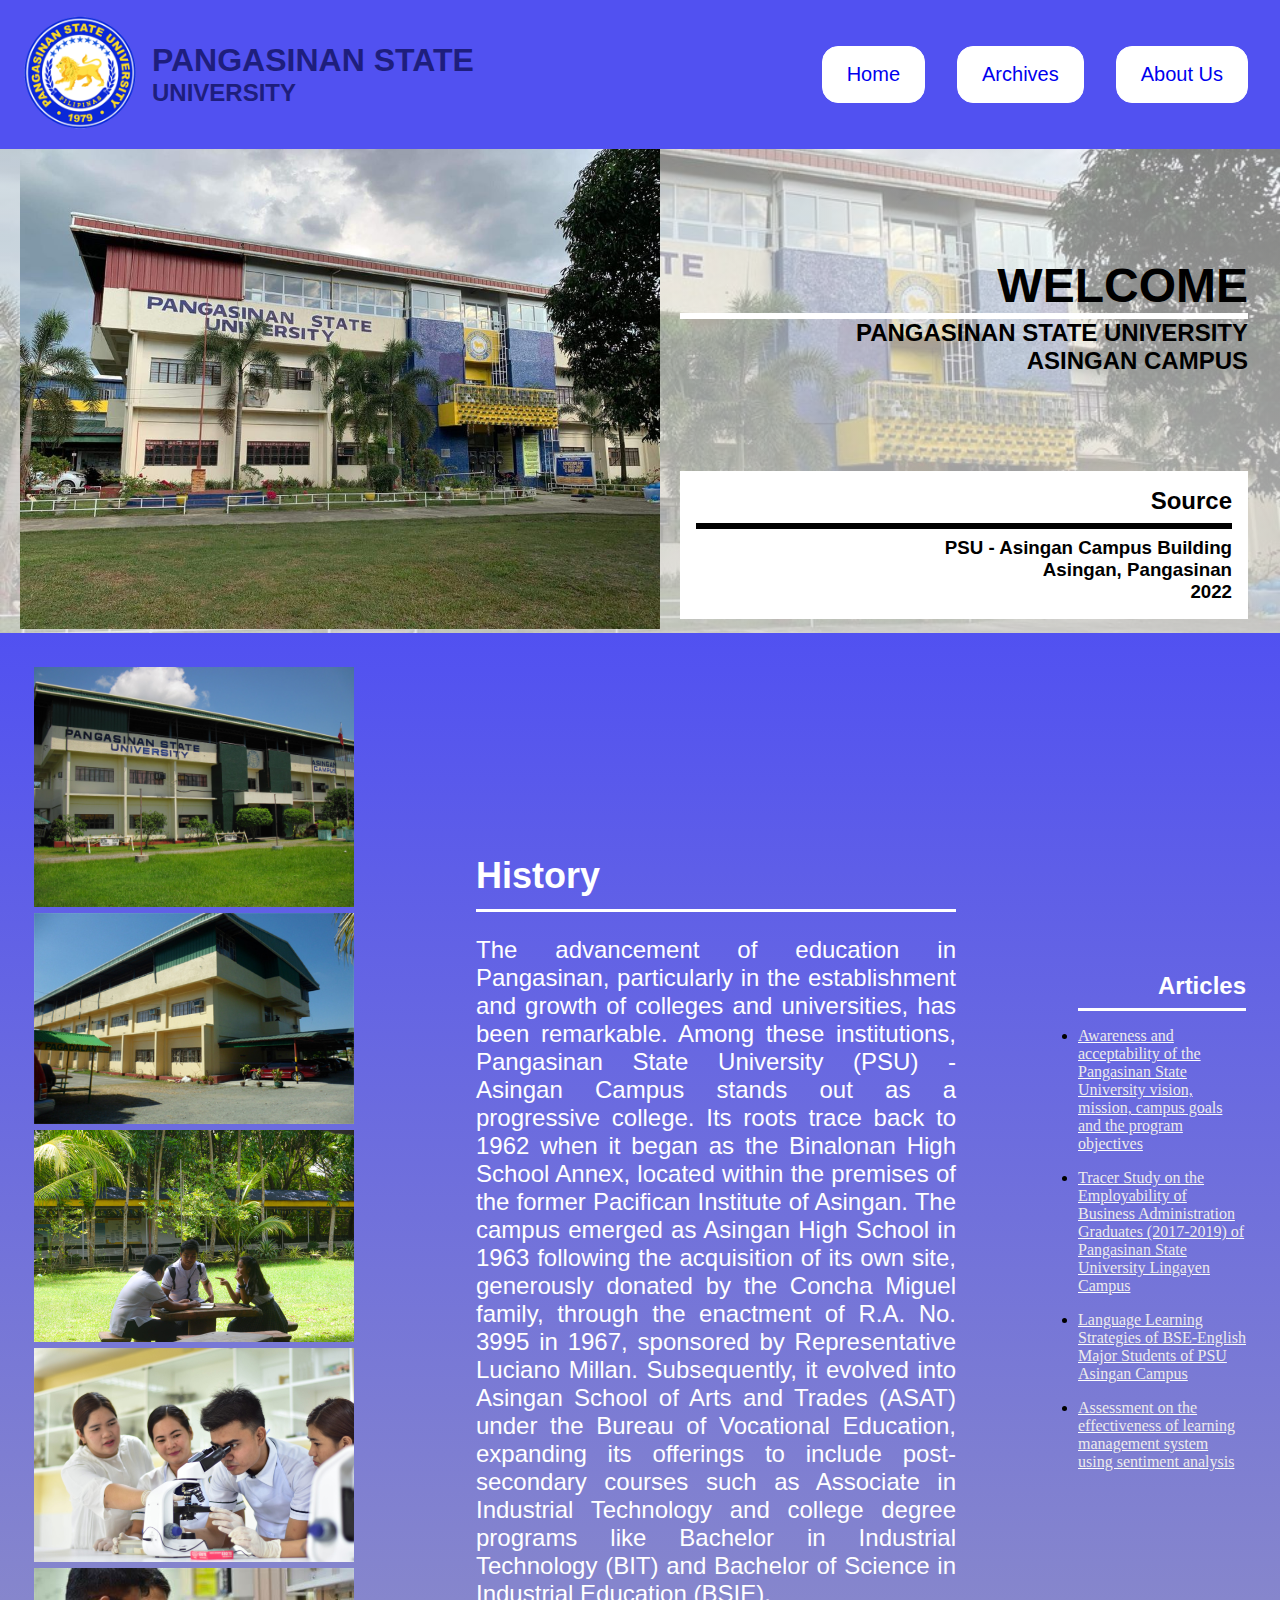
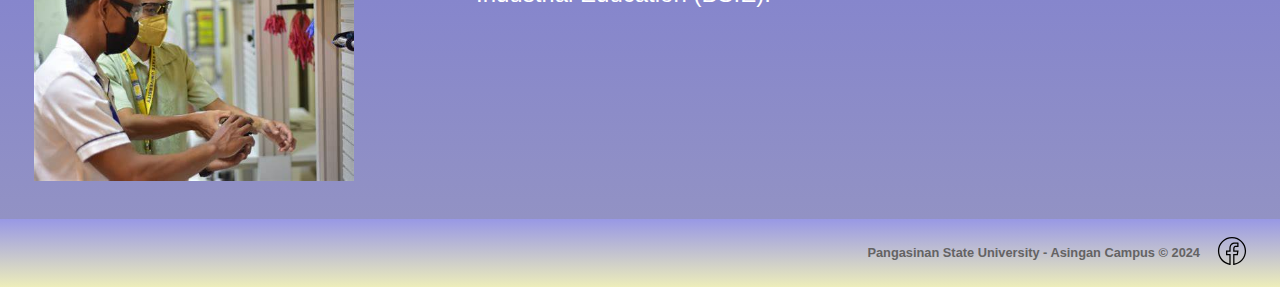
<file: index.html>
<!DOCTYPE html>
<html lang="en">

<head>
    <meta charset="UTF-8">
    <meta name="viewport" content="width=device-width, initial-scale=1.0">
    <title>Home</title>
    <link rel="stylesheet" href="./styles/header.css">
    <link rel="stylesheet" href="./styles/style.css">
    <link rel="stylesheet" href="./styles/banner.css">
    <link rel="stylesheet" href="./styles/main-body.css">
    <link rel="stylesheet" href="./styles/footer.css">
</head>

<body>
    <header>
        <div id="psu-logo">
            <div id="logo">
                <img src="./img/Pangasinan_State_University_logo.png" alt="University Logo">
            </div>
            <div id="logo-label">
                <h1>PANGASINAN STATE</h1>
                <h2>UNIVERSITY</h2>
            </div>
        </div>
        <div id="nav-list">
            <nav>
                <ul>
                    <li><a href="#">Home</a></li>
                    <li><a href="./src/archive.html">Archives</a></li>
                    <li><a href="./src/Developer Simple Resume/index.html">About Us</a></li>
                </ul>
            </nav>
        </div>
    </header>
    <main>
        <section id="banner-container">
            <div id="banner-background">
                <div id="banner-image">
                    <img src="./img/university-building.jpg" alt="banner">
                </div>
                <div id="banner-label">
                    <div id="label">
                        <div id="header-label">
                            <h1>WELCOME</h1>
                        </div>
                        <hr>
                        <div id="sub-label">
                            <h2>PANGASINAN STATE UNIVERSITY</h2>
                            <h3>ASINGAN CAMPUS</h3>
                        </div>
                    </div>
                    <div id="source-label">
                        <h2>Source</h2>
                        <hr>
                        <h3>PSU - Asingan Campus Building</h3>
                        <h3>Asingan, Pangasinan</h3>
                        <h3>2022</h3>
                    </div>
                </div>
            </div>
        </section>
        <section class="main-section-details">
            <table>
                <tr>
                    <td><img src="./img/Pangasinan_State_University_Asingan_Campus_Old.jpg" alt="Front campus"></td>
                    <td id="label" rowspan="5">
                        <div id="header-label-history" class="underline-container">
                            <h2>History</h2>
                        </div>
                        <div>
                            <p>
                                The advancement of education in Pangasinan, particularly in the establishment
                                and growth of colleges and universities, has been remarkable. Among these
                                institutions, Pangasinan State University (PSU) &dash; Asingan Campus stands out
                                as a progressive college. Its roots trace back to 1962 when it began as the
                                Binalonan High School Annex, located within the premises of the former Pacifican
                                Institute of Asingan. The campus emerged as Asingan High School in 1963 following
                                the acquisition of its own site, generously donated by the Concha Miguel family,
                                through the enactment of R.A. No. 3995 in 1967, sponsored by Representative Luciano Millan.
                                Subsequently, it evolved into Asingan School of Arts and Trades (ASAT) under the Bureau of
                                Vocational Education, expanding its offerings to include post-secondary courses such as
                                Associate in Industrial Technology and college degree programs like Bachelor in Industrial
                                Technology (BIT) and Bachelor of Science in Industrial Education (BSIE).
                            </p>                            
                        </div>

                    </td>
                    <td rowspan="5" id="articles">  
                        <div id="article-header" class="underline-container">
                            <h2>Articles</h2>
                        </div>
                        <div id="article-list">
                            <ul>
                                <li>
                                    <a href="https://www.psurj.org/wp-content/uploads/2019/02/JEMSS-2019-010.pdf">
                                        Awareness and acceptability of the Pangasinan State University vision, mission,
                                        campus goals and the program objectives
                                    </a>
                                </li>
                                <li>
                                    <a href="https://paressu.org/online/index.php/aseanjbh/article/view/244">
                                        Tracer Study on the Employability of Business Administration Graduates
                                        (2017-2019) of Pangasinan State University Lingayen Campus
                                    </a>
                                </li>
                                <li>
                                    <a href="https://www.psurj.org/wp-content/uploads/2018/01/JEMSS_0007.pdf">
                                        Language Learning Strategies of BSE&dash;English Major Students of PSU Asingan
                                        Campus
                                    </a>
                                </li>
                                <li><a href="https://pubs.aip.org/aip/acp/article/2602/1/030022/2890980">Assessment on the effectiveness of learning management system using sentiment analysis</a></li>
                            </ul>
                        </div>
                    </td>
                </tr>
                <tr>
                    <td><img src="./img/campus-back-side.jpg" alt="back campus"></td>
                </tr>
                <tr>
                    <td><img src="./img/1111-social-spaces--scaled.jpg" alt="random scene 0"></td>
                </tr>
                <tr>
                    <td><img src="./img/DSC_0275-scaled.jpg" alt="random scene 1"></td>
                </tr>
                <tr>
                    <td><img src="./img/random-scene-0.jpg" alt="random scene 2"></td>
                </tr>
            </table>
        </section>
    </main>
    <footer>
        <div class="fake-credits">
            <h2>Pangasinan State University &dash; Asingan Campus &#169; 2024</h2>
            <a href="https://www.facebook.com/psuasinganofficial" target="_blank"><img src="./svg/fb.svg"></a>
        </div>
    </footer>
</body>
</html>
</file>
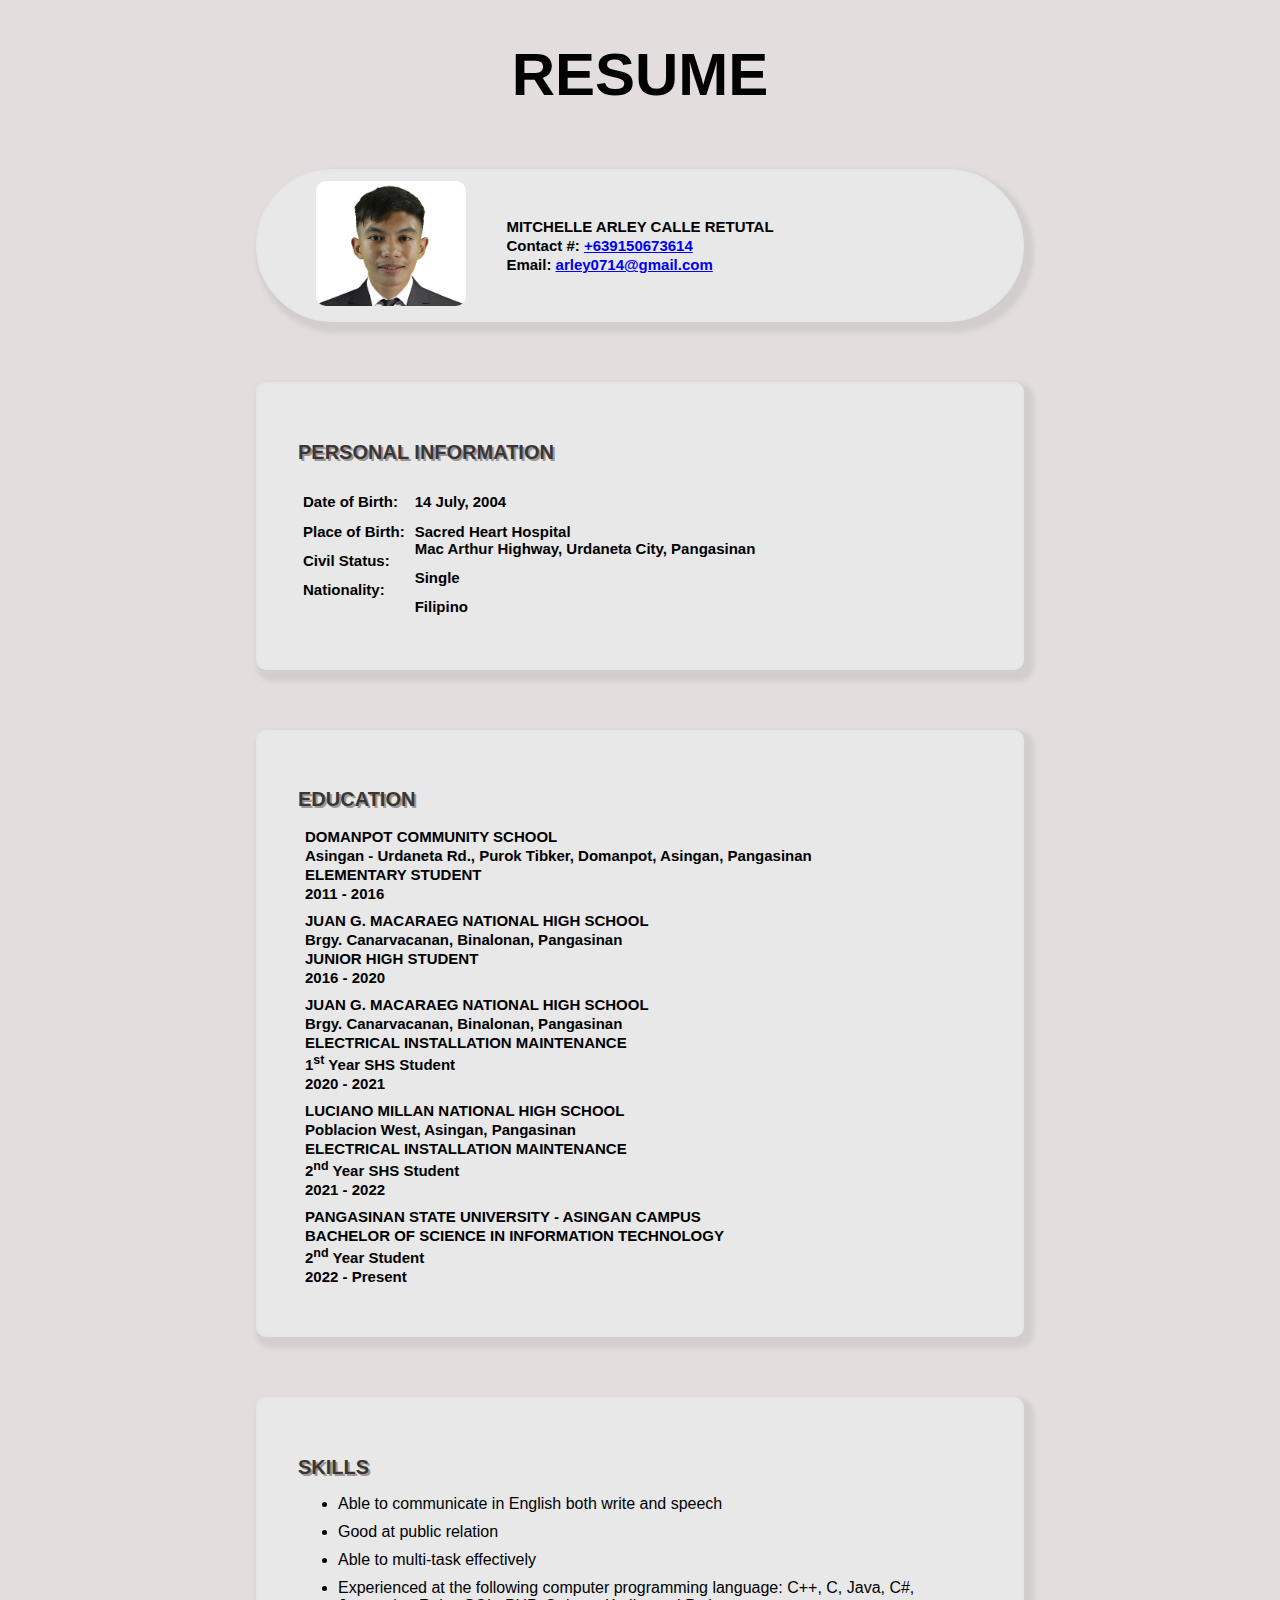
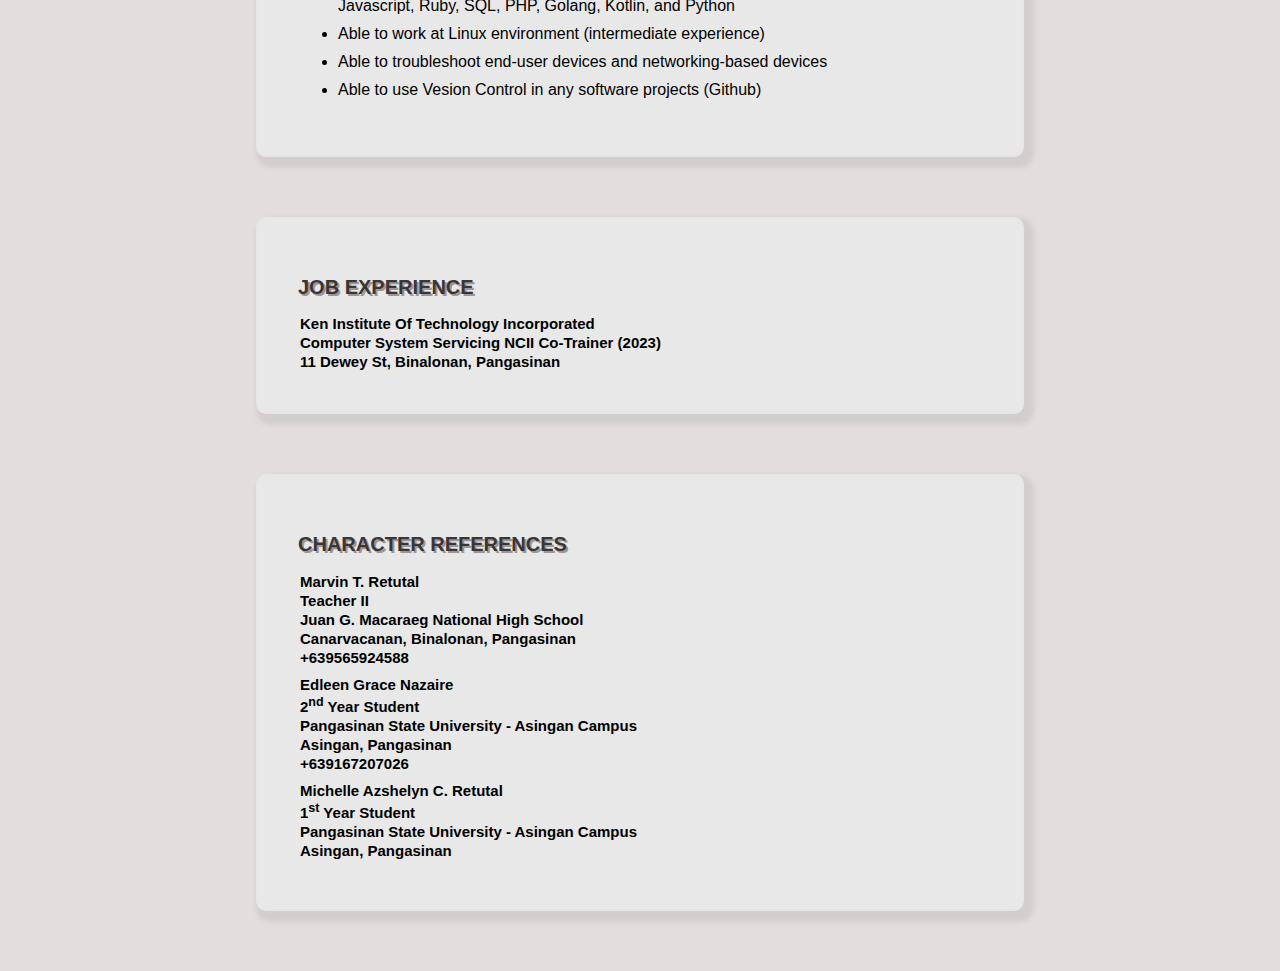
<file: src/Developer Simple Resume/index.html>
<!DOCTYPE html>
<html lang="en">
    <head>
        <meta charset="UTF-8">
        <meta name="viewport" content="width=device-width, initial-scale=1.0">
        <title>Resume</title>
        <link rel="stylesheet" href="styles/style.css">
    </head>
    <body>
        <header>
            <div id="resume">
                <h1>RESUME</h1>
            </div>
        </header>
        <section>
            <div id="header-profile" class="border">
                <div id="image">
                    <img src="./img/RETUTAL, MITCHELLE ARLEY C..jpg" alt="Applicant's picture">
                </div>
                <div id="header-information">
                    <h2>MITCHELLE ARLEY CALLE RETUTAL</h2>
                    <h2>Contact #: <a href="tel:+639150673614">+639150673614</a></h2>  
                    <h2>Email: <a href="mailto:arley0714@gmail.com">arley0714@gmail.com</a></h2>
                </div>
            </div>
            <div class="details-spacing border smooth-border">
                <div class="title-details">
                    <h2>PERSONAL INFORMATION</h2>
                </div>
                <div class="details">
                    <div class="info">
                        <h2>Date of Birth:</h2>
                        <h2>Place of Birth:</h2>
                        <h2>Civil Status:</h2>
                        <h2>Nationality:</h2>
                    </div>
                    <div class="info">
                        <h2>14 July, 2004</h2>
                        <h2>Sacred Heart Hospital<br>Mac Arthur Highway, Urdaneta City, Pangasinan</h2>
                        <h2>Single</h2>
                        <h2>Filipino</h2>
                    </div>
                </div>
            </div>
            <div class="details-spacing border smooth-border">
                <div class="title-details">
                    <h2>EDUCATION</h2>
                </div>
                <div class="details row">
                    <div class="info spacing tight-headers">
                        <h2>DOMANPOT COMMUNITY SCHOOL</h2>
                        <h2>Asingan - Urdaneta Rd., Purok Tibker, Domanpot, Asingan, Pangasinan</h2>
                        <h2>ELEMENTARY STUDENT</h2>
                        <h2>2011 - 2016</h2>
                    </div>
                </div>
                <div class="details row">
                    <div class="info spacing tight-headers">
                        <h2>JUAN G. MACARAEG NATIONAL HIGH SCHOOL</h2>
                        <h2>Brgy. Canarvacanan, Binalonan, Pangasinan</h2>
                        <h2>JUNIOR HIGH STUDENT</h2>
                        <h2>2016 - 2020</h2>
                    </div>
                </div>
                <div class="details row">
                    <div class="info spacing tight-headers">
                        <h2>JUAN G. MACARAEG NATIONAL HIGH SCHOOL</h2>
                        <h2>Brgy. Canarvacanan, Binalonan, Pangasinan</h2>
                        <h2>ELECTRICAL INSTALLATION MAINTENANCE</h2>
                        <h2>1<sup>st</sup> Year SHS Student</h2>
                        <h2>2020 - 2021</h2>
                        <h2></h2>
                    </div>
                </div>
                <div class="details row">
                    <div class="info spacing tight-headers">
                        <h2>LUCIANO MILLAN NATIONAL HIGH SCHOOL</h2>
                        <h2>Poblacion West, Asingan, Pangasinan</h2>
                        <h2>ELECTRICAL INSTALLATION MAINTENANCE</h2>
                        <h2>2<sup>nd</sup> Year SHS Student</h2>
                        <h2>2021 - 2022</h2>
                    </div>
                </div>
                <div class="details row">
                    <div class="info spacing tight-headers">
                        <h2>PANGASINAN STATE UNIVERSITY - ASINGAN CAMPUS</h2>
                        <h2>BACHELOR OF SCIENCE IN INFORMATION TECHNOLOGY</h2>
                        <h2>2<sup>nd</sup> Year Student</h2>
                        <h2>2022 - Present</h2>
                    </div>
                </div>
            </div>
            <div class="details-spacing border smooth-border">
                <div class="title-details">
                    <h2>SKILLS</h2>
                </div>
                <div class="list-details">
                    <ul>
                        <li>Able to communicate in English both write and speech</li>
                        <li>Good at public relation</li>
                        <li>Able to multi-task effectively</li>
                        <li>Experienced at the following computer programming language: C++, C, Java, C#, Javascript, Ruby, SQL, PHP, Golang, Kotlin, and Python</li>
                        <li>Able to work at Linux environment (intermediate experience)</li>
                        <li>Able to troubleshoot end-user devices and networking-based devices</li>
                        <li>Able to use Vesion Control in any software projects (Github)</li>
                    </ul>
                </div>
            </div>
            <div class="details-spacing border smooth-border">
                <div class="title-details">
                    <h2>JOB EXPERIENCE</h2>
                </div>
                <div class="details row tight-headers">
                    <h2>Ken Institute Of Technology Incorporated</h2>
                    <h2>Computer System Servicing NCII Co-Trainer (2023)</h2>
                    <h2>11 Dewey St, Binalonan, Pangasinan</h2>
                </div>
            </div>
            <div class="details-spacing border smooth-border">
                <div class="title-details">
                    <h2>CHARACTER REFERENCES</h2>
                </div>
                <div class="details row spacing tight-headers">
                    <h2>Marvin T. Retutal</h2>
                    <h2>Teacher II</h2>
                    <h2>Juan G. Macaraeg National High School</h2>
                    <h2>Canarvacanan, Binalonan, Pangasinan</h2>
                    <h2>+639565924588</h2>
                </div>
                <div class="details spacing row tight-headers">
                    <h2>Edleen Grace Nazaire</h2>
                    <h2>2<sup>nd</sup> Year Student</h2>
                    <h2>Pangasinan State University - Asingan Campus</h2>
                    <h2>Asingan, Pangasinan</h2>
                    <h2>+639167207026</h2>
                </div>
                <div class="details spacing row tight-headers">
                    <h2>Michelle Azshelyn C. Retutal</h2>
                    <h2>1<sup>st</sup> Year Student</h2>
                    <h2>Pangasinan State University - Asingan Campus</h2>
                    <h2>Asingan, Pangasinan</h2>
                </div>
            </div>
        </section>
    </body>
</html>
</file>
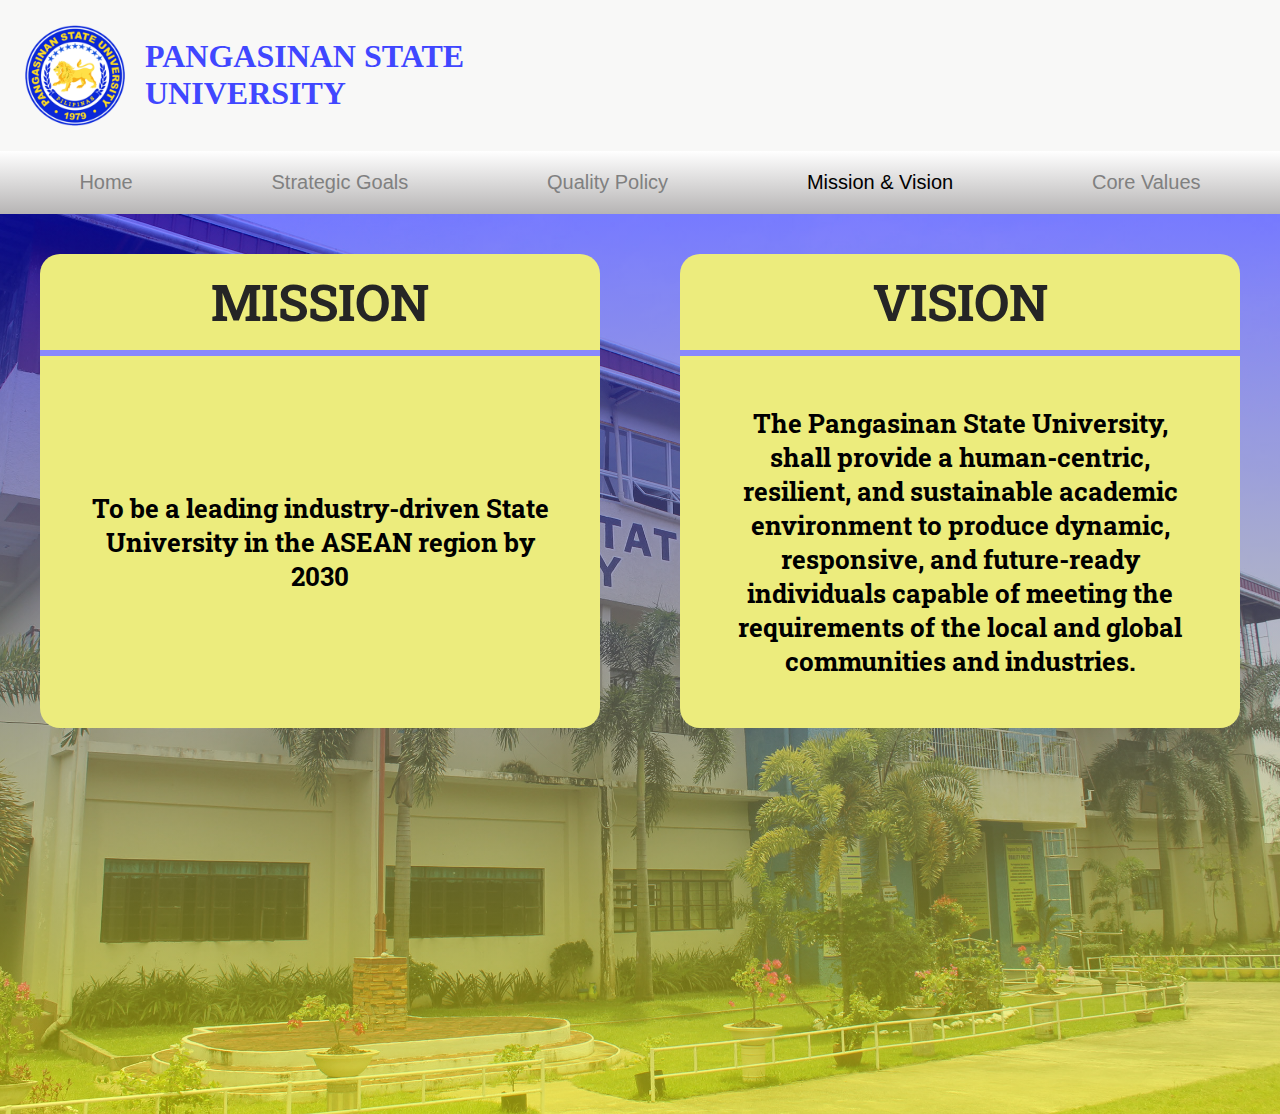
<file: src/PSU Mission-Vision/index.html>
<!DOCTYPE html>
<html lang="en">
    <head>
        <meta charset="UTF-8">
        <meta name="viewport" content="width=device-width, initial-scale=1.0">
        <title>PSU Mission & Vision</title>
        <link rel="stylesheet" href="./styles/header.css">
        <link rel="stylesheet" href="./styles/container-style.css">
        <link rel="stylesheet" href="./styles/mission-vision.css">
    </head>
    <body>
        <header>
            <div id="university-logo">
                <a href="./../index.html">
                    <img src="./img/Pangasinan_State_University_logo.png"
                    alt="PSU Logo">
                    <div id="headers">
                            <h1>PANGASINAN STATE</h1>
                            <h1>UNIVERSITY</h1>                        
                    </div>              
                </a>

            </div>
            <nav>
                <ul id="nav-list">
                    <li><a href="#">Home</a></li>
                    <li><a href="#">Strategic Goals</a></li>
                    <li><a href="quality-policy.html">Quality Policy</a></li>
                    <li>Mission & Vision</li>
                    <li><a href="./src/core-values.html">Core Values</a></li>
                </ul>
            </nav>
        </header>
        <section>
            <div class="section-container">
                <div id="mission" class="container">
                    <div class="header-container">
                        <h1>MISSION</h1>
                    </div>
                    <hr class="diagonal">
                    <div class="details">
                        <h1>
                            To be a leading industry-driven State University in the ASEAN region by 2030
                        </h1>
                    </div>
                </div>
                <div id="vision" class="container">
                    <div class="header-container">
                        <h1>VISION</h1>
                    </div>
                    <hr class="diagonal">  
                    <div class="details">
                        <h1>
                        The Pangasinan State University, shall provide a human-centric,
                        resilient, and sustainable academic environment to produce dynamic, 
                        responsive, and future-ready individuals capable of meeting the requirements 
                        of the local and global communities and industries.
                        </h1>
                    </div>
                </div>
            </div>
        </section>
    </body>
</html>
</file>
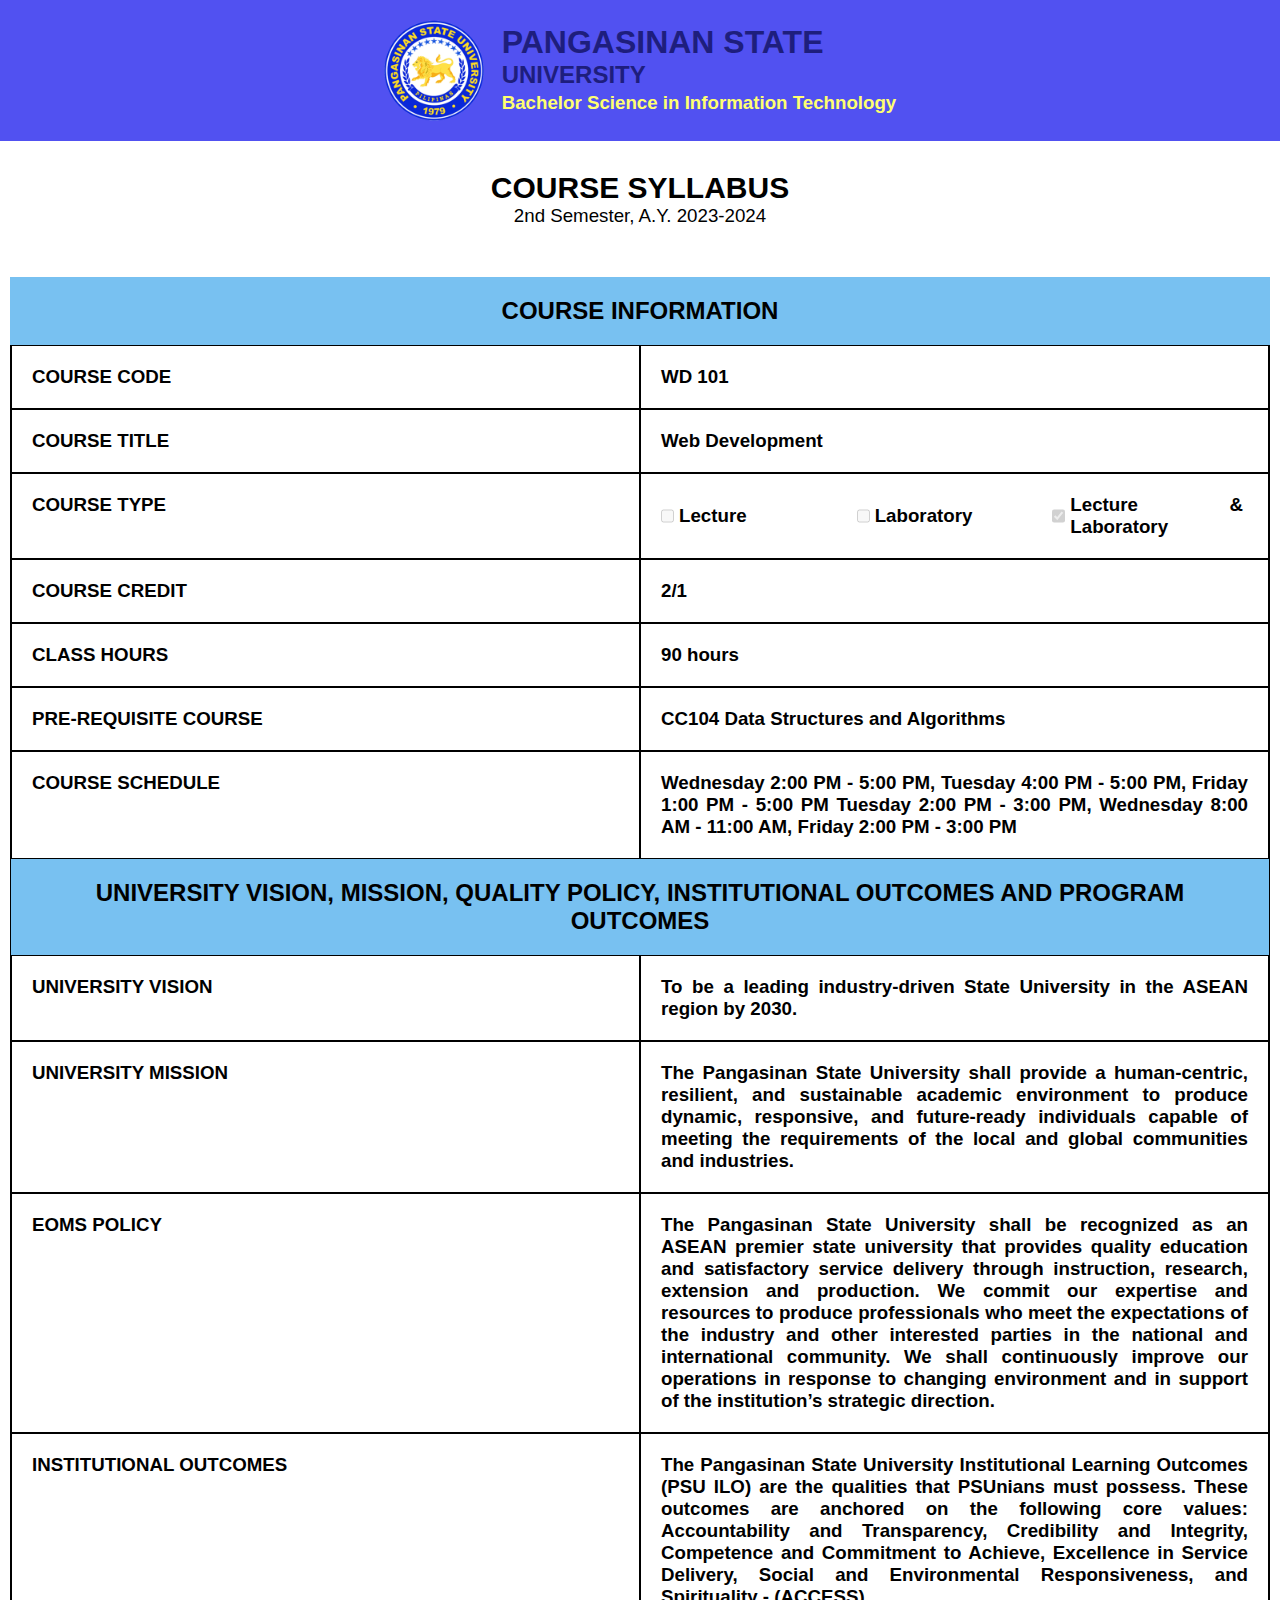
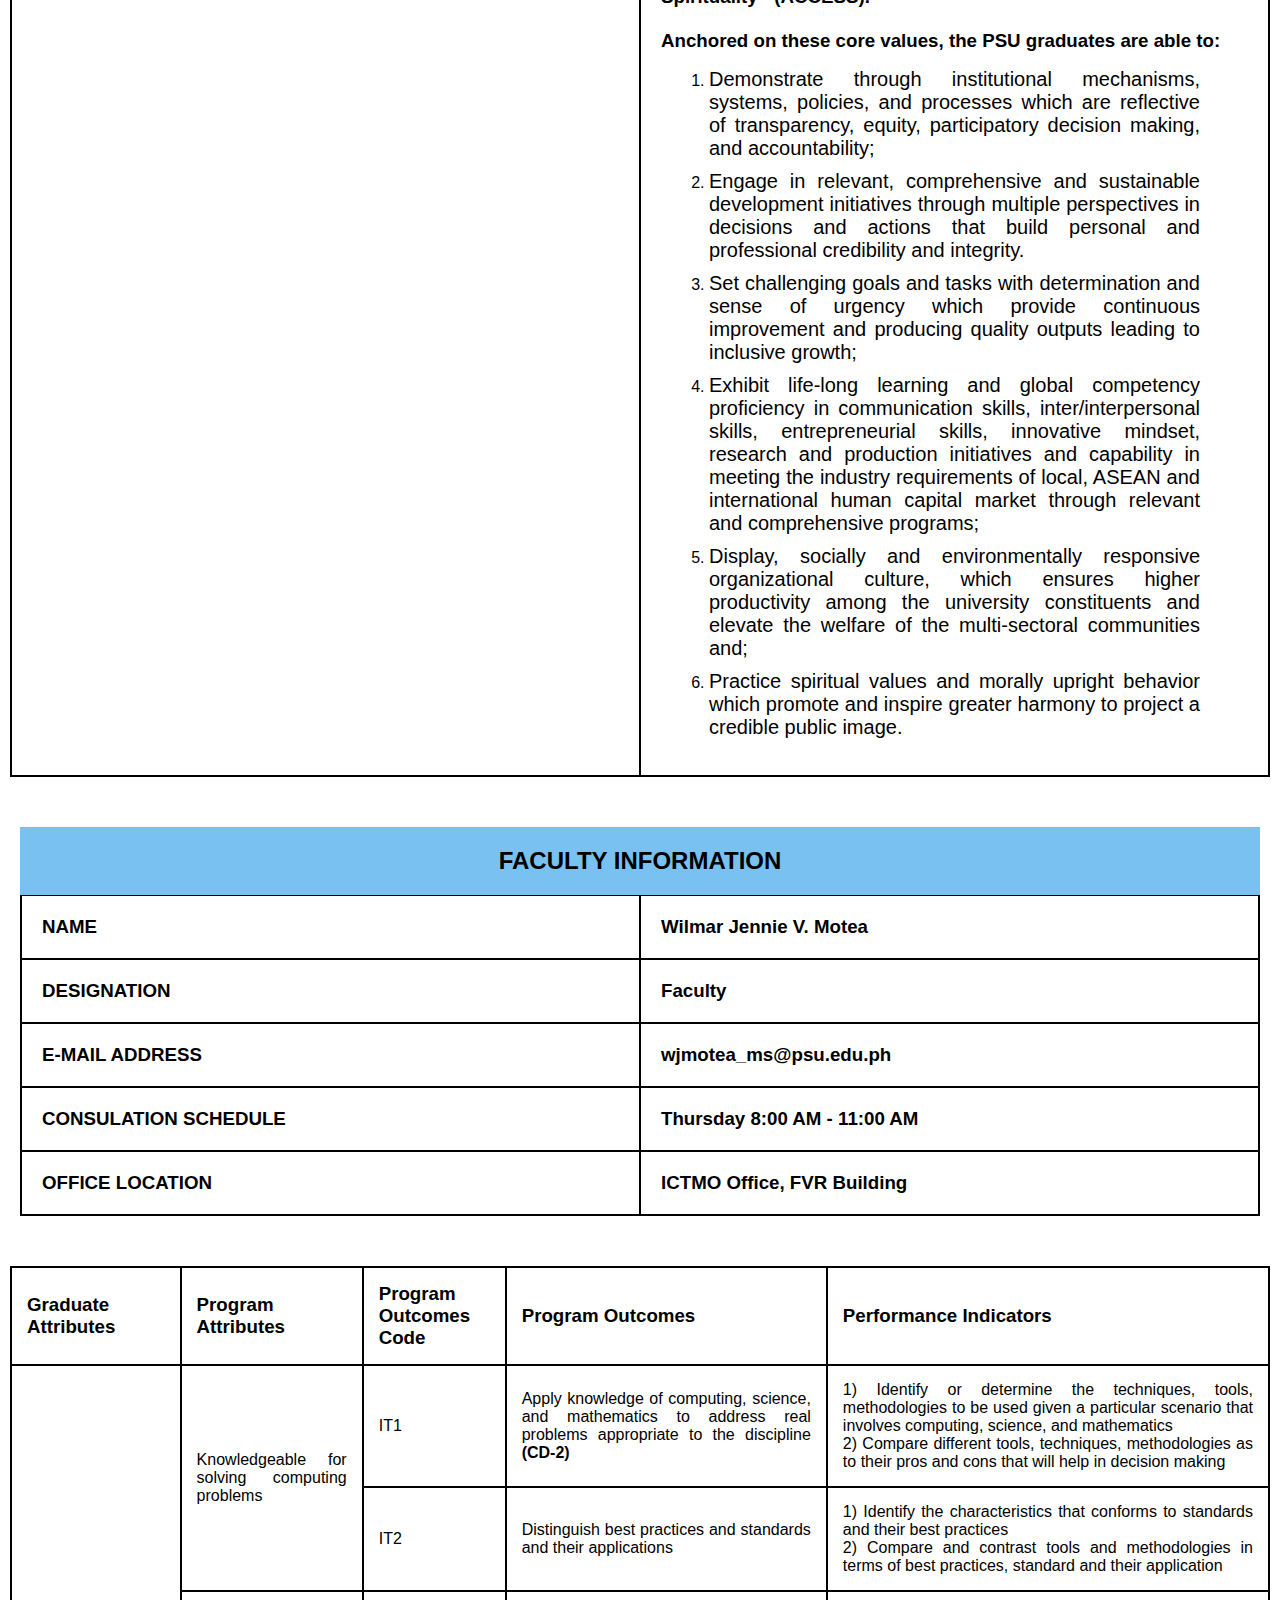
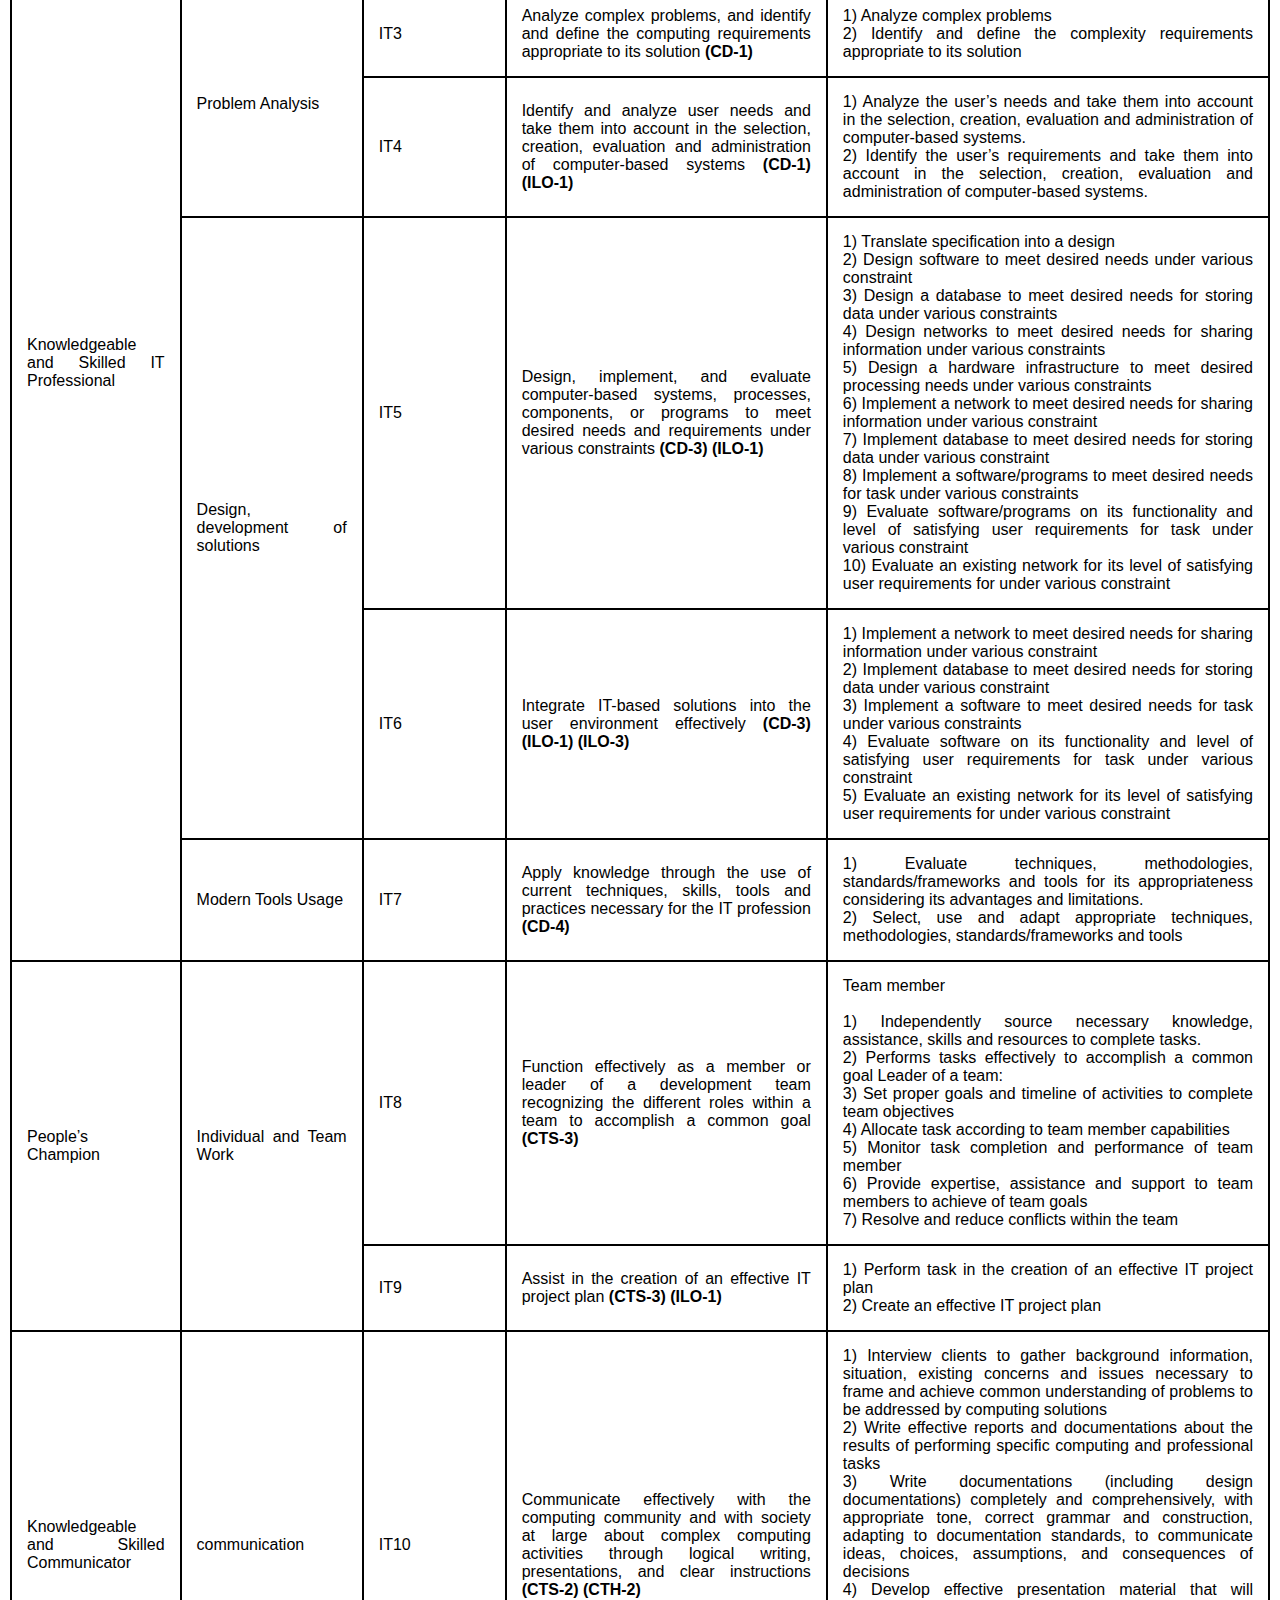
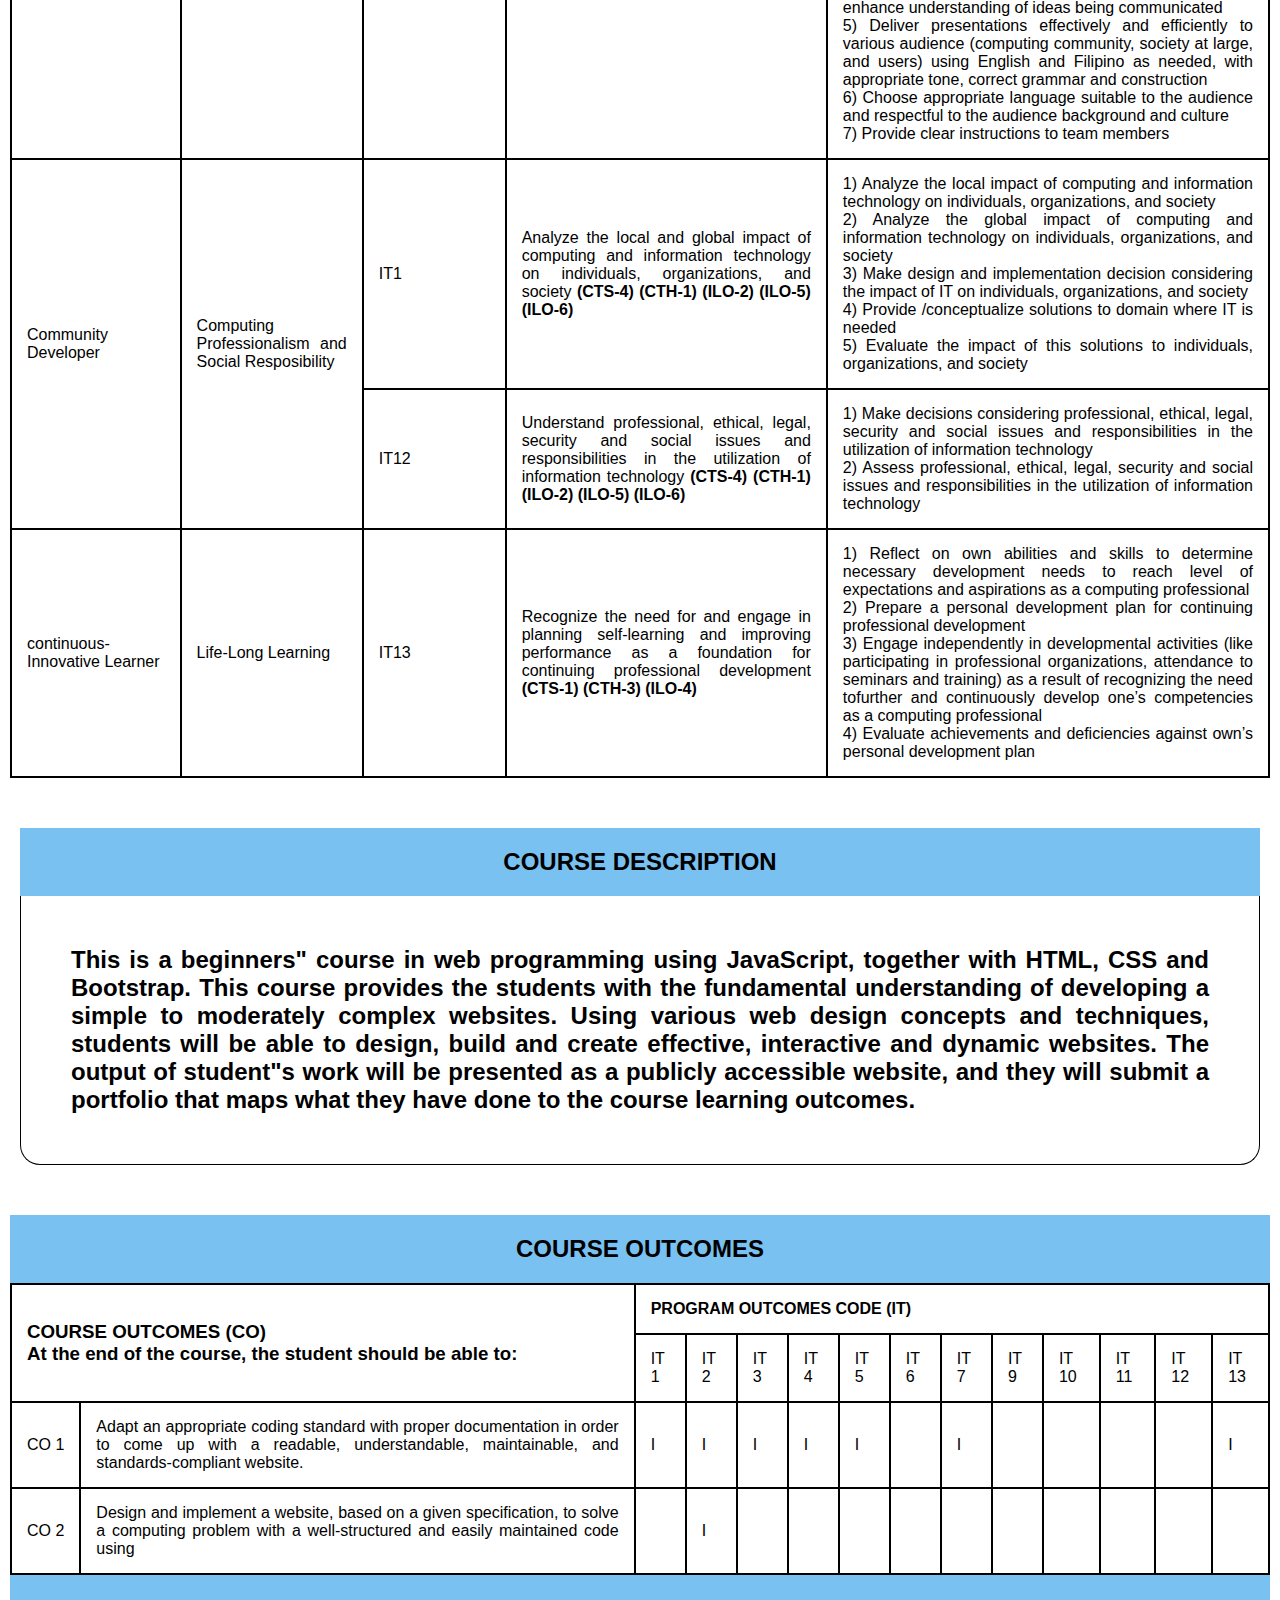
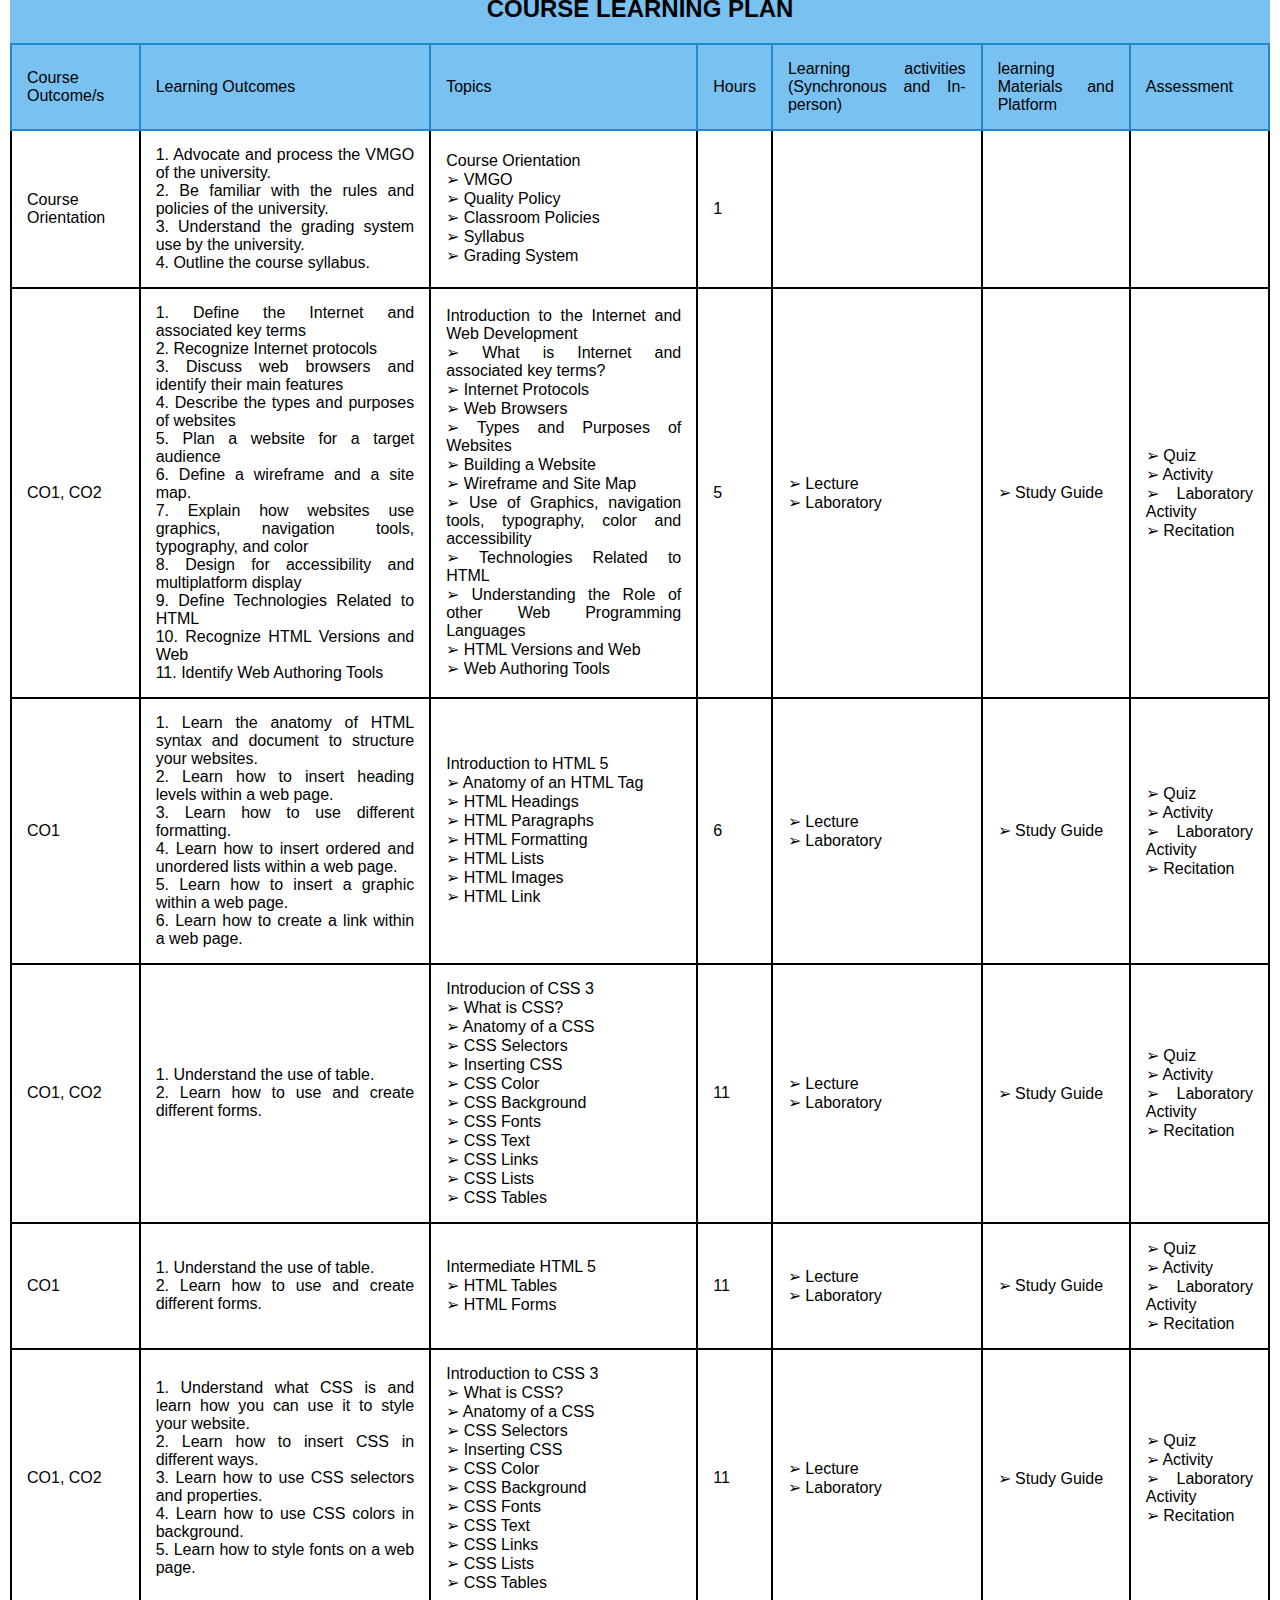
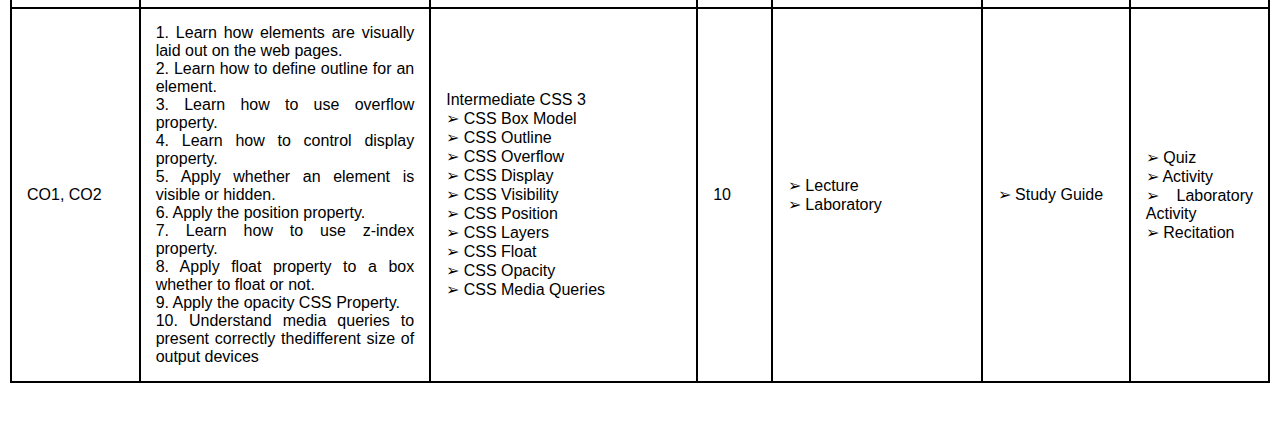
<file: src/WD101 Course Syllabus/index.html>
<!DOCTYPE html>
<html lang="en">
    <head>
        <meta charset="UTF-8">
        <meta name="viewport" content="width=device-width, initial-scale=1.0">
        <title>WD101 Course Syllabus</title>
        <link rel="stylesheet" href="./styles/header.css">
        <link rel="stylesheet" href="./styles/styles.css">
        <link rel="stylesheet" href="./styles/section.css">
    </head>
    <body>
        <header>
            <div>
                <div id="background-header">
                    <img id="psu-logo" src="./img/Pangasinan_State_University_logo.png" alt="Pangasinan State University Logo">
                    <div id="logo-label">
                        <div><h1>PANGASINAN STATE</h1></div><div><h2>UNIVERSITY</h2></div><div><h3>Bachelor Science in Information Technology</h3></div>
                    </div>
                </div>
            </div>
        </header>
        <section>
            <div id="section-header">
                <h1>COURSE SYLLABUS</h1>
                <h3>2nd Semester, A.Y. 2023-2024</h3>
            </div>
            <div class="table-container no-border-radius">
                <div class="t-header"><div><h2>COURSE INFORMATION</h2></div></div>
                <div class="details no-padding no-border-radius">
                    <div class="t-row"><div><h3>COURSE CODE</h3></div><div><h3>WD 101</h3></div></div>
                    <div class="t-row"><div><h3>COURSE TITLE</h3></div><div><h3>Web Development</h3></div></div>
                    <div class="t-row">
                        <div><h3>COURSE TYPE</h3></div>
                        <div id="type">
                            <div><input type="checkbox" disabled><h3>Lecture</h3></div>
                            <div><input type="checkbox" disabled><h3>Laboratory</h3></div>
                            <div><input type="checkbox" checked disabled><h3>Lecture & Laboratory</h3></div>
                        </div>
                    </div>
                    <div class="t-row"><div><h3>COURSE CREDIT</h3></div><div><h3>2/1</h3></div></div>
                    <div class="t-row"><div><h3>CLASS HOURS</h3></div><div><h3>90 hours</h3></div></div>
                    <div class="t-row"><div><h3>PRE-REQUISITE COURSE</h3></div><div><h3>CC104 Data Structures and Algorithms</h3></div></div>
                    <div class="t-row"><div><h3>COURSE SCHEDULE</h3></div>
                        <div><h3>Wednesday 2:00 PM &dash; 5:00 PM, Tuesday 4:00 PM &dash; 5:00 PM, Friday 1:00 PM &dash; 5:00 PM
                            Tuesday 2:00 PM &dash; 3:00 PM, Wednesday 8:00 AM &dash; 11:00 AM, Friday 2:00 PM &dash; 3:00 PM</h3></div>
                    </div>
                    <div class="t-header"><div><h2>UNIVERSITY VISION, MISSION, QUALITY POLICY, INSTITUTIONAL OUTCOMES AND PROGRAM OUTCOMES</h2></div></div>
                    <div class="t-row"><div><h3>UNIVERSITY VISION</h3></div><div><h3>To be a leading industry-driven State University in the ASEAN region by 2030.</h3></div></div>
                    <div class="t-row"><div><h3>UNIVERSITY MISSION</h3></div><div><h3>The Pangasinan State University shall provide a human-centric, resilient, and sustainable academic environment to produce dynamic,
                        responsive, and future-ready individuals capable of meeting the requirements of the local and global communities and industries.</h3></div></div>
                    <div class="t-row"><div><h3>EOMS POLICY</h3></div><div><h3>The Pangasinan State University shall be recognized as an ASEAN premier state university that provides quality education and satisfactory 
                        service delivery through instruction, research, extension and production.
                        We commit our expertise and resources to produce professionals who meet the expectations of the industry and other interested parties in the 
                        national and international community.
                        We shall continuously improve our operations in response to changing environment and in support of the institution&CloseCurlyQuote;s strategic direction.</h3></div></div>
                    <div class="t-row">
                        <div><h3>INSTITUTIONAL OUTCOMES</h3></div>
                        <div>
                            <h3>
                                The Pangasinan State University Institutional Learning Outcomes (PSU ILO) are the qualities that PSUnians must possess. These outcomes 
                                are anchored on the following core values: <b>A</b>ccountability and Transparency, <b>C</b>redibility and Integrity, <b>C</b>ompetence and Commitment to 
                                Achieve, <b>E</b>xcellence in Service Delivery, <b>S</b>ocial and Environmental Responsiveness, and <b>S</b>pirituality &dash; (ACCESS).
                                <br><br>Anchored on these core values, the PSU graduates are able to:
                            </h3>
                            <ol>
                                <li><p>Demonstrate through institutional mechanisms, systems, policies, and 
                                    processes which are reflective of transparency, equity, 
                                    participatory decision making, and accountability;</p></li>
                                <li><p>Engage in relevant, comprehensive and sustainable development 
                                        initiatives through multiple perspectives in decisions and actions 
                                        that build personal and professional credibility and integrity.</p></li>
                                <li><p>Set challenging goals and tasks with determination and 
                                    sense of urgency which provide continuous improvement and producing quality 
                                    outputs leading to inclusive growth;</p></li>
                                <li><p>Exhibit life-long learning and global competency proficiency in communication
                                    skills, inter/interpersonal skills, entrepreneurial skills, innovative mindset,
                                    research and production initiatives and capability in meeting the industry requirements of local, ASEAN and 
                                    international human capital market through relevant and comprehensive programs;</p></li>
                                <li><p>Display, socially and environmentally responsive organizational culture,
                                     which ensures higher productivity among the university 
                                    constituents and elevate the welfare of the multi-sectoral communities and;</p></li>
                                <li><p>Practice spiritual values and morally upright behavior which promote
                                     and inspire greater harmony to project a credible public image.</p></li>
                            </ol>
                        </div>
                    </div>
            </div>
            <div class="table-container no-border-radius">
                <div class="t-header"><div><h2>FACULTY INFORMATION</h2></div></div>
                <div class="details no-padding no-border-radius">
                    <div class="t-row"><div><h3>NAME</h3></div><div><h3>Wilmar Jennie V. Motea</h3></div></div>
                    <div class="t-row"><div><h3>DESIGNATION</h3></div><div><h3>Faculty</h3></div></div>
                    <div class="t-row"><div><h3>E-MAIL ADDRESS</h3></div><div><h3>wjmotea_ms@psu.edu.ph</h3></div></div>
                    <div class="t-row"><div><h3>CONSULATION SCHEDULE</h3></div><div><h3>Thursday 8:00 AM &dash; 11:00 AM</h3></div></div>
                    <div class="t-row"><div><h3>OFFICE LOCATION</h3></div><div><h3>ICTMO Office, FVR Building</h3></div></div>
                </div>
            </div>

            <div class="literal-table">
                <table>
                    <tr>
                        <td><h3>Graduate Attributes</h3></td>
                        <td><h3>Program Attributes</h3></td>
                        <td><h3>Program Outcomes Code</h3></td>
                        <td><h3>Program Outcomes</h3></td>
                        <td><h3>Performance Indicators</h3></td>
                    </tr>
                    <tr>
                        <td rowspan="7"><p>Knowledgeable and Skilled IT Professional</p></td>
                        <td rowspan="2"><p>Knowledgeable for solving computing problems</p></td>
                        <td><p>IT1</p></td>
                        <td><p>Apply knowledge of computing, science, 
                            and mathematics to address real problems 
                            appropriate to the discipline <b>(CD-2)</b></p></td>
                        <td>
                            <p>
                                1&rpar; Identify or determine the techniques, tools, methodologies to be 
                                used given a particular scenario that involves computing, 
                                science, and mathematics
                                <br>2&rpar; Compare different tools, techniques, methodologies as to their 
                                pros and cons that will help in decision making
                            </p>
                        </td>
                    </tr>
                    <tr>
                        <td>IT2</td>
                        <td><p>Distinguish best practices and standards 
                            and their applications</p></td>
                        <td>
                            <p>1&rpar; Identify the characteristics that conforms to standards and their 
                                best practices
                                <br>2&rpar; Compare and contrast tools and methodologies in terms of best 
                                practices, standard and their application</p>
                        </td>
                    </tr>
                    <tr>
                        <td rowspan="2"><p>Problem Analysis</p></td>
                        <td><p>IT3</p></td>
                        <td><p>Analyze complex problems, and identify 
                            and define the computing requirements 
                            appropriate to its solution <b>(CD-1)</b></p></td>
                        <td>
                            <p>1&rpar; Analyze complex problems
                                <br>2&rpar; Identify and define the complexity requirements appropriate to its 
                                solution</p>
                        </td>
                    </tr>
                    <tr>
                        <td><p>IT4</p></td>
                        <td><p>Identify and analyze user needs and take 
                            them into account in the selection, 
                            creation, evaluation and administration of 
                            computer-based systems <b>(CD-1) (ILO-1)</b></p></td>
                        <td><p>1&rpar; Analyze the user&CloseCurlyQuote;s needs and take them into account in the 
                            selection, creation, evaluation and administration of computer&dash;based systems.
                            <br>2&rpar; Identify the user&CloseCurlyQuote;s requirements and take them into account in the 
                            selection, creation, evaluation and administration of computer&dash;based systems.</p></td>        
                    </tr>
                    <tr>
                        <td rowspan="2"><p>Design, 
                            development of 
                            solutions</p></td>
                        <td><p>IT5</p></td>
                        <td><p>Design, implement, and evaluate 
                            computer-based systems, processes, 
                            components, or programs to meet desired 
                            needs and requirements under various 
                            constraints <b>(CD-3) (ILO-1)</b></p></td>
                        <td><p>1&rpar; Translate specification into a design
                            <br>2&rpar; Design software to meet desired needs under various constraint
                            <br>3&rpar; Design a database to meet desired needs for storing data under 
                            various constraints
                            <br>4&rpar; Design networks to meet desired needs for sharing information 
                            under various constraints
                            <br>5&rpar; Design a hardware infrastructure to meet desired processing 
                            needs under various constraints
                            <br>6&rpar; Implement a network to meet desired needs for sharing 
                            information under various constraint
                            <br>7&rpar; Implement database to meet desired needs for storing data under 
                            various constraint
                            <br>8&rpar; Implement a software/programs to meet desired needs for task 
                            under various constraints
                            <br>9&rpar; Evaluate software/programs on its functionality and level of 
                            satisfying user requirements for task under various constraint
                            <br>10&rpar; Evaluate an existing network for its level of satisfying user 
                            requirements for under various constraint
                            </p></td>
                    </tr>
                    <tr>
                        <td><p>IT6</p></td>
                        <td><p>Integrate IT-based solutions into the user 
                            environment effectively <b>(CD-3) (ILO-1) 
                            (ILO-3)</b></p></td>
                        <td><p>1&rpar; Implement a network to meet desired needs for sharing 
                            information under various constraint
                            <br>2&rpar; Implement database to meet desired needs for storing data under 
                            various constraint
                            <br>3&rpar; Implement a software to meet desired needs for task under 
                            various constraints
                            <br>4&rpar; Evaluate software on its functionality and level of satisfying user 
                            requirements for task under various constraint
                            <br>5&rpar; Evaluate an existing network for its level of satisfying user 
                            requirements for under various constraint</p></td>
                    </tr>
                    <tr>
                        <td><p>Modern Tools Usage</p></td>
                        <td><p>IT7</p></td>
                        <td><p>Apply knowledge through the use of 
                            current techniques, skills, tools and 
                            practices necessary for the IT profession 
                            <b>(CD-4)</b></p></td>
                        <td><p>1&rpar; Evaluate techniques, methodologies, standards/frameworks and 
                            tools for its appropriateness considering its advantages and 
                            limitations.
                            <br>2&rpar; Select, use and adapt appropriate techniques, methodologies, 
                            standards/frameworks and tools</p></td>
                    </tr>
                    <tr>
                        <td rowspan="2"><p>People&CloseCurlyQuote;s Champion</p></td>
                        <td rowspan="2"><p>Individual and Team Work</p></td>
                        <td><p>IT8</p></td>
                        <td><p>Function effectively as a member or leader 
                            of a development team recognizing the 
                            different roles within a team to accomplish 
                            a common goal <b>(CTS-3)</b></p></td>
                        <td><p>Team member<br>
                            <br>1&rpar; Independently source necessary knowledge, assistance, skills 
                            and resources to complete tasks.
                            <br>2&rpar; Performs tasks effectively to accomplish a common goal
                            Leader of a team:
                            <br>3&rpar; Set proper goals and timeline of activities to complete team 
                            objectives
                            <br>4&rpar; Allocate task according to team member capabilities
                            <br>5&rpar; Monitor task completion and performance of team member
                            <br>6&rpar; Provide expertise, assistance and support to team members to 
                            achieve of team goals 
                            <br>7&rpar; Resolve and reduce conflicts within the team</p></td>
                    </tr>
                    <tr>
                        <td><p>IT9</p></td>
                        <td><p>Assist in the creation of an effective IT 
                            project plan <b>(CTS-3) (ILO-1)</b></p></td>
                            <td><p>1&rpar; Perform task in the creation of an effective IT project plan
                                <br>2&rpar; Create an effective IT project plan</p></td>
                        </tr>
                        <tr>
                            <td><p>Knowledgeable and Skilled Communicator</p></td>
                            <td><p>communication</p></td>
                            <td><p>IT10</p></td>
                            <td><p>Communicate effectively with the computing community and with
                                society at large about complex computing activities through logical
                                writing, presentations, and clear instructions <b>(CTS-2) (CTH-2)</b>
                            </p></td>
                            <td><p>1&rpar; Interview clients to gather background information, situation, 
                                existing concerns and issues necessary to frame and achieve 
                                common understanding of problems to be addressed by 
                                computing solutions
                                <br>2&rpar; Write effective reports and documentations about the results of 
                                performing specific computing and professional tasks
                                <br>3&rpar; Write documentations (including design documentations) 
                                completely and comprehensively, with appropriate tone, correct 
                                grammar and construction, adapting to documentation 
                                standards, to communicate ideas, choices, assumptions, and 
                                consequences of decisions
                                <br>4&rpar; Develop effective presentation material that will enhance 
                                understanding of ideas being communicated
                                <br>5&rpar; Deliver presentations effectively and efficiently to various 
                                audience (computing community, society at large, and users) 
                                using English and Filipino as needed, with appropriate tone, 
                                correct grammar and construction
                                <br>6&rpar; Choose appropriate language suitable to the audience and 
                                respectful to the audience background and culture
                                <br>7&rpar; Provide clear instructions to team members</p></td>
                        </tr>
                        <tr>
                            <td rowspan="2"><p>Community Developer</p></td>
                            <td rowspan="2">Computing Professionalism and Social Resposibility</td>
                            <td><p>IT1</p></td>
                            <td><p>Analyze the local and global impact of 
                                computing and information technology on 
                                individuals, organizations, and society 
                                <b>(CTS-4) (CTH-1) (ILO-2) (ILO-5) (ILO-6)</b></p></td>
                            <td><p>1&rpar; Analyze the local impact of computing and information 
                                technology on individuals, organizations, and society
                                <br>2&rpar; Analyze the global impact of computing and information 
                                technology on individuals, organizations, and society
                                <br>3&rpar; Make design and implementation decision considering the 
                                impact of IT on individuals, organizations, and society
                                <br>4&rpar; Provide /conceptualize solutions to domain where IT is needed
                                <br>5&rpar; Evaluate the impact of this solutions to individuals, organizations, 
                                and society</p></td>
                        </tr>
                        <tr>
                            <td><p>IT12</p></td>
                            <td><p>Understand professional, ethical, legal, 
                                security and social issues and 
                                responsibilities in the utilization of 
                                information technology <b>(CTS-4) (CTH-1) 
                                (ILO-2) (ILO-5) (ILO-6)</b></p></td>
                            <td><p>1&rpar; Make decisions considering professional, ethical, legal, security 
                                and social issues and responsibilities in the utilization of 
                                information technology 
                                <br>2&rpar; Assess professional, ethical, legal, security and social issues and 
                                responsibilities in the utilization of information technology</p></td>
                        </tr>
                        <tr>
                            <td><p>continuous-Innovative Learner</p></td>
                            <td><p>Life-Long Learning</p></td>
                            <td><p>IT13</p></td>
                            <td><p>Recognize the need for and engage in 
                                planning self-learning and improving 
                                performance as a foundation for 
                                continuing professional development 
                                <b>(CTS-1) (CTH-3) (ILO-4)</b></p></td>
                            <td><p>1&rpar; Reflect on own abilities and skills to determine necessary 
                                development needs to reach level of expectations and 
                                aspirations as a computing professional
                                <br>2&rpar; Prepare a personal development plan for continuing professional 
                                development
                                <br>3&rpar; Engage independently in developmental activities (like 
                                participating in professional organizations, attendance to 
                                seminars and training) as a result of recognizing the need tofurther and continuously develop one&CloseCurlyQuote;s competencies as a 
                                computing professional
                                <br>4&rpar; Evaluate achievements and deficiencies against own&CloseCurlyQuote;s personal 
                                development plan</p></td>
                        </tr>
                </table>
            </div>

            <div class="table-container">
                <div class="t-header"><div><h2>COURSE DESCRIPTION</h2></div></div>
                <div class="details">
                    <h2>This is a beginners&quot; course in web programming using JavaScript, together with HTML, CSS and Bootstrap. This course provides the students with the fundamental 
                        understanding of developing a simple to moderately complex websites. Using various web design concepts and techniques, students will be able to design, build and create 
                        effective, interactive and dynamic websites. 
                        The output of student&quot;s work will be presented as a publicly accessible website, and they will submit a portfolio that maps what they have done to the course learning outcomes.</h2>
                </div>
            </div>

            <div class="literal-table">
                    <div class="t-header"><div><h2>COURSE OUTCOMES</h2></div></div>
                <table>
                    <tr>
                        <td rowspan="2" colspan="2"><h3>COURSE OUTCOMES (CO)<br>At the end of the course, the student should be able to:</h3></td>
                        <td colspan="13"><p><strong>PROGRAM OUTCOMES CODE (IT)</strong></p></td>
                    </tr>
                    <tr>
                        <td>IT 1</td>
                        <td>IT 2</td>
                        <td>IT 3</td>
                        <td>IT 4</td>
                        <td>IT 5</td>
                        <td>IT 6</td>
                        <td>IT 7</td>
                        <td>IT 9</td>
                        <td>IT 10</td>
                        <td>IT 11</td>
                        <td>IT 12</td>
                        <td>IT 13</td>
                    </tr>
                    <tr>
                        <td class="no-text-wrapping">CO 1</td>
                        <td><p>Adapt an appropriate coding standard with proper documentation in order
                            to come up with a readable, understandable, maintainable, and standards-compliant website.</p></td>
                        <td>I</td>
                        <td>I</td>
                        <td>I</td>
                        <td>I</td>
                        <td>I</td>
                        <td></td>
                        <td>I</td>
                        <td></td>
                        <td></td>
                        <td></td>
                        <td></td>
                        <td>I</td>
                    </tr>
                    <tr>
                        <td>CO 2</td>
                        <td><p>Design and implement a website, based on a given specification, to solve a computing problem 
                            with a well-structured and easily maintained code using</p></td>
                        <td></td>
                        <td>I</td>
                        <td></td>
                        <td></td>
                        <td></td>
                        <td></td>
                        <td></td>
                        <td></td>
                        <td></td>
                        <td></td>
                        <td></td>
                        <td></td>
                    </tr>
                </table>
            </div>
            <div class="literal-table">
                <div class="t-header"><div><h2>COURSE LEARNING PLAN</h2></div></div>
                <table>
                    <tr class="w-table-header-style">
                        <td>Course Outcome/s</td>
                        <td>Learning Outcomes</td>
                        <td>Topics</td>
                        <td>Hours</td>
                        <td>Learning activities &lpar;Synchronous and In-person&rpar;</td>
                        <td>learning Materials and Platform</td>
                        <td>Assessment</td>
                    </tr>
                    <tr>
                        <td><p>Course Orientation</p></td>
                        <td>
                            <ul class="no-list-type">
                                <li><p>1. Advocate and process the VMGO of the university.</p></li>
                                <li><p>2. Be familiar with the rules and policies of the university.</p></li>
                                <li><p>3. Understand the grading system use by the university.</p></li>
                                <li><p>4. Outline the course syllabus.</p></li>                            
                            </ul>                                
                        </td>
                        <td>
                            <p>Course Orientation</p>
                            <ul class="no-list-type">
                                <li>&#10146; VMGO</li>
                                <li>&#10146; Quality Policy</li>
                                <li>&#10146; Classroom Policies</li>
                                <li>&#10146; Syllabus</li>
                                <li>&#10146; Grading System</li>
                            </ul>    
                        </td>
                        <td><p>1</p></td>
                        <td></td>
                        <td></td>
                        <td></td>
                    </tr>
                    <tr>
                        <td><p>CO1, CO2</p></td>
                        <td>
                            <ul class="no-list-type">
                                <li><p>1. Define the Internet and associated key terms</p></li>
                                <li><p>2. Recognize Internet protocols</p></li>
                                <li><p>3. Discuss web browsers and identify their main features</p></li>
                                <li><p>4. Describe the types and purposes of websites</p></li>
                                <li><p>5. Plan a website for a target audience</p></li>
                                <li><p>6. Define a wireframe and a site map.</p></li>
                                <li><p>7. Explain how websites use graphics, navigation tools, typography, and color</p></li>
                                <li><p>8. Design for accessibility and multiplatform display</p></li>
                                <li><p>9. Define Technologies Related to HTML</p></li>
                                <li><p>10. Recognize HTML Versions and Web</p></li>
                                <li><p>11. Identify Web Authoring Tools</p></li>
                            </ul>
                        </td>
                        <td>
                            <p>Introduction to the Internet and Web Development</p>
                            <ul class="no-list-type">
                                <li><p>&#10146; What is Internet and associated key terms? </p></li>
                                <li><p>&#10146; Internet Protocols </p></li>
                                <li><p>&#10146; Web Browsers </p></li>
                                <li><p>&#10146; Types and Purposes of Websites</p></li>
                                <li><p>&#10146; Building a Website </p></li>
                                <li><p>&#10146; Wireframe and Site Map </p></li>
                                <li><p>&#10146; Use of Graphics, navigation tools, typography, color and accessibility</p></li>
                                <li><p>&#10146; Technologies Related to HTML</p></li>
                                <li><p>&#10146; Understanding the Role of other Web Programming Languages</p></li>
                                <li><p>&#10146; HTML Versions and Web </p></li>
                                <li><p>&#10146; Web Authoring Tools</p></li>
                            </ul>
                        </td>
                        <td>
                            <p>5</p>
                        </td>
                        <td>
                            <ul class="no-list-type">
                                <li>
                                    <p>&#10146; Lecture</p>
                                </li>
                                <li>
                                    <p>&#10146; Laboratory</p>
                                </li>
                            </ul>
                        </td>
                        <td>
                            <p>&#10146 Study Guide</p>
                        </td>
                        <td>
                            <ul class="no-list-type">
                                <li><p>&#10146; Quiz</p></li>
                                <li><p>&#10146; Activity</p></li>
                                <li><p>&#10146; Laboratory Activity</p></li>
                                <li><p>&#10146; Recitation</p></li>
                            </ul>
                        </td>
                    </tr>
                    <tr>
                        <td><p>CO1</p></td>
                        <td>
                            <ul class="no-list-type">
                                <li><p>1. Learn the anatomy of 
                                    HTML syntax and 
                                    document to structure your websites.</p></li>
                                <li><p>2. Learn how to insert 
                                    heading levels within a 
                                    web page.</p></li>
                                <li><p>3. Learn how to use different 
                                    formatting.</p></li>
                                <li><p>4. Learn how to insert 
                                    ordered and unordered 
                                    lists within a web page. </p></li>
                                <li><p>5. Learn how to insert a 
                                    graphic within a web 
                                    page.</p></li>
                                <li><p>6. Learn how to create a link 
                                    within a web page. </p></li>
                            </ul>
                        </td>
                        <td>
                            <p>Introduction to HTML 5</p>
                            <ul class="no-list-type">
                                <li><p>&#10146; Anatomy of an HTML Tag</p></li>
                                <li><p>&#10146; HTML Headings</p></li>
                                <li><p>&#10146; HTML Paragraphs</p></li>
                                <li><p>&#10146; HTML Formatting</p></li>
                                <li><p>&#10146; HTML Lists</p></li>
                                <li><p>&#10146; HTML Images</p></li>
                                <li><p>&#10146; HTML Link</p></li>
                            </ul>
                        </td>
                        <td><p>6</p></td>
                        <td>
                            <ul class="no-list-type">
                                <li><p>&#10146; Lecture</p></li>
                                <li><p>&#10146; Laboratory</p></li>
                            </ul>
                        </td>
                        <td>
                            <ul class="no-list-type">
                                <li>
                                    <p>&#10146; Study Guide</p>
                                </li>
                            </ul>
                        </td>
                        <td>
                            <ul class="no-list-type">
                                <li><p>&#10146; Quiz</p></li>
                                <li><p>&#10146; Activity</p></li>
                                <li><p>&#10146; Laboratory Activity</p></li>
                                <li><p>&#10146; Recitation</p></li>
                            </ul>
                        </td>
                    </tr>
                    <tr>
                        <td><p>CO1, CO2</p></td>
                        <td>
                            <ul class="no-list-type">
                                <li><p>1. Understand the use of table.</p></li>
                                <li><p>2. Learn how to use and create different forms.</p></li>
                            </ul>
                        </td>
                        <td>
                            <p>Introducion of CSS 3</p>
                            <ul class="no-list-type">
                                <li><p>&#10146; What is CSS?</p></li>
                                <li><p>&#10146; Anatomy of a CSS</p></li>
                                <li><p>&#10146; CSS Selectors</p></li>
                                <li><p>&#10146; Inserting CSS</p></li>
                                <li><p>&#10146; CSS Color</p></li>
                                <li><p>&#10146; CSS Background</p></li>
                                <li><p>&#10146; CSS Fonts</p></li>
                                <li><p>&#10146; CSS Text</p></li>
                                <li><p>&#10146; CSS Links</p></li>
                                <li><p>&#10146; CSS Lists</p></li>
                                <li><p>&#10146; CSS Tables</p></li>
                            </ul>
                        </td>
                        <td><p>11</p></td>
                        <td>
                            <ul class="no-list-type">
                                <li><p>&#10146; Lecture</p></li>
                                <li><p>&#10146; Laboratory</p></li>
                            </ul>
                        </td>
                        <td>
                            <ul class="no-list-type">
                                <li><p>&#10146; Study Guide</p></li>
                            </ul>
                        </td>
                        <td>
                            <ul class="no-list-type">
                                <li><p>&#10146; Quiz</p></li>
                                <li><p>&#10146; Activity</p></li>
                                <li><p>&#10146; Laboratory Activity</p></li>
                                <li><p>&#10146; Recitation</p></li>
                            </ul>
                        </td>
                    </tr>
                    <tr>
                        <td><p>CO1</p></td>
                        <td>
                            <ul class="no-list-type">
                                <li><p>1. Understand the use of table.</p></li>
                                <li><p>2. Learn how to use and create different forms.</p></li>
                            </ul>
                        </td>
                        <td>
                            <p>Intermediate HTML 5</p>
                            <ul class="no-list-type">
                                <li><p>&#10146; HTML Tables</p></li>
                                <li><p>&#10146; HTML Forms</p></li>
                            </ul>
                        </td>
                        <td><p>11</p></td>
                        <td>
                            <ul class="no-list-type">
                                <li><p>&#10146; Lecture</p></li>
                                <li><p>&#10146; Laboratory</p></li>
                            </ul>
                        </td>
                        <td>
                            <ul class="no-list-type"><li><p>&#10146; Study Guide</p></li></ul>
                        </td>
                        <td>
                            <ul class="no-list-type">
                                <li><p>&#10146; Quiz</p></li>
                                <li><p>&#10146; Activity</p></li>
                                <li><p>&#10146; Laboratory Activity</p></li>
                                <li><p>&#10146; Recitation</p></li>
                            </ul>
                        </td>
                    </tr>
                    <tr>
                        <td><p>CO1, CO2</p></td>
                        <td>
                            <ul class="no-list-type">
                                <li><p> 1. Understand what CSS is and learn how you can use it to style your website.</p></li>
                                <li><p>2. Learn how to insert CSS in different ways. </p></li>
                                <li><p>3. Learn how to use CSS selectors and properties. </p></li>
                                <li><p>4. Learn how to use CSS colors in background. </p></li>
                                <li><p>5. Learn how to style fonts on a web page.</p></li>
                            </ul>
                        </td>
                        <td>
                            <p>Introduction to CSS 3</p>
                            <ul class="no-list-type">
                                <li><p>&#10146; What is CSS?</p></li>
                                <li><p>&#10146; Anatomy of a CSS</p></li>
                                <li><p>&#10146; CSS Selectors</p></li>
                                <li><p>&#10146; Inserting CSS</p></li>
                                <li><p>&#10146; CSS Color</p></li>
                                <li><p>&#10146; CSS Background</p></li>
                                <li><p>&#10146; CSS Fonts</p></li>
                                <li><p>&#10146; CSS Text</p></li>
                                <li><p>&#10146; CSS Links</p></li>
                                <li><p>&#10146; CSS Lists</p></li>
                                <li><p>&#10146; CSS Tables</p></li>      
                            </ul>
                        </td>
                        <td><p>11</p></td>
                        <td>
                            <ul class="no-list-type">
                                <li><p>&#10146; Lecture</p></li>
                                <li><p>&#10146; Laboratory</p></li>
                            </ul>
                        </td>
                        <td><ul class="no-list-type"><li><p>&#10146; Study Guide</p></li></ul></td>
                        <td>
                            <ul class="no-list-type">
                                <li><p>&#10146; Quiz</p></li>
                                <li><p>&#10146; Activity</p></li>
                                <li><p>&#10146; Laboratory Activity</p></li>
                                <li><p>&#10146; Recitation</p></li>
                            </ul>
                        </td>
                    </tr>
                    <tr>
                        <td><p>CO1, CO2</p></td>
                        <td>
                            <ul class="no-list-type">
                                <li><p>1. Learn how elements are visually laid out on the web pages.</p></li>
                                <li><p>2. Learn how to define outline for an element. </p></li>
                                <li><p>3. Learn how to use overflow property.</p></li>
                                <li><p>4. Learn how to control display property.</p></li>
                                <li><p>5. Apply whether an element is visible or hidden.</p></li>
                                <li><p>6. Apply the position property.</p></li>
                                <li><p>7. Learn how to use z-index property.</p></li>
                                <li><p>8. Apply float property to a box whether to float or not.</p></li>
                                <li><p>9. Apply the opacity CSS Property.</p></li>
                                <li><p>10. Understand media queries to present correctly thedifferent size of output devices</p></li>
                            </ul>
                        </td>
                        <td>
                            <p>Intermediate CSS 3</p>
                            <ul class="no-list-type">
                                <li><p>&#10146; CSS Box Model</p></li>
                                <li><p>&#10146; CSS Outline</p></li>
                                <li><p>&#10146; CSS Overflow</p></li>
                                <li><p>&#10146; CSS Display</p></li>
                                <li><p>&#10146; CSS Visibility</p></li>
                                <li><p>&#10146; CSS Position</p></li>
                                <li><p>&#10146; CSS Layers</p></li>
                                <li><p>&#10146; CSS Float</p></li>
                                <li><p>&#10146; CSS Opacity</p></li>
                                <li><p>&#10146; CSS Media Queries</p></li>                                
                            </ul>
                        </td>
                        <td><p>10</p></td>
                        <td>
                            <ul class="no-list-type">
                                <li><p>&#10146; Lecture</p></li>
                                <li><p>&#10146; Laboratory</p></li>
                            </ul>
                        </td>
                        <td><ul class="no-list-type"><li><p>&#10146; Study Guide</p></li></ul></td>
                        <td>
                            <ul class="no-list-type">
                                <li><p>&#10146; Quiz</p></li>
                                <li><p>&#10146; Activity</p></li>
                                <li><p>&#10146; Laboratory Activity</p></li>
                                <li><p>&#10146; Recitation</p></li>
                            </ul>
                        </td>
                    </tr>   
                </table>
            </div>
        </section>
    </body>
</html>
</file>
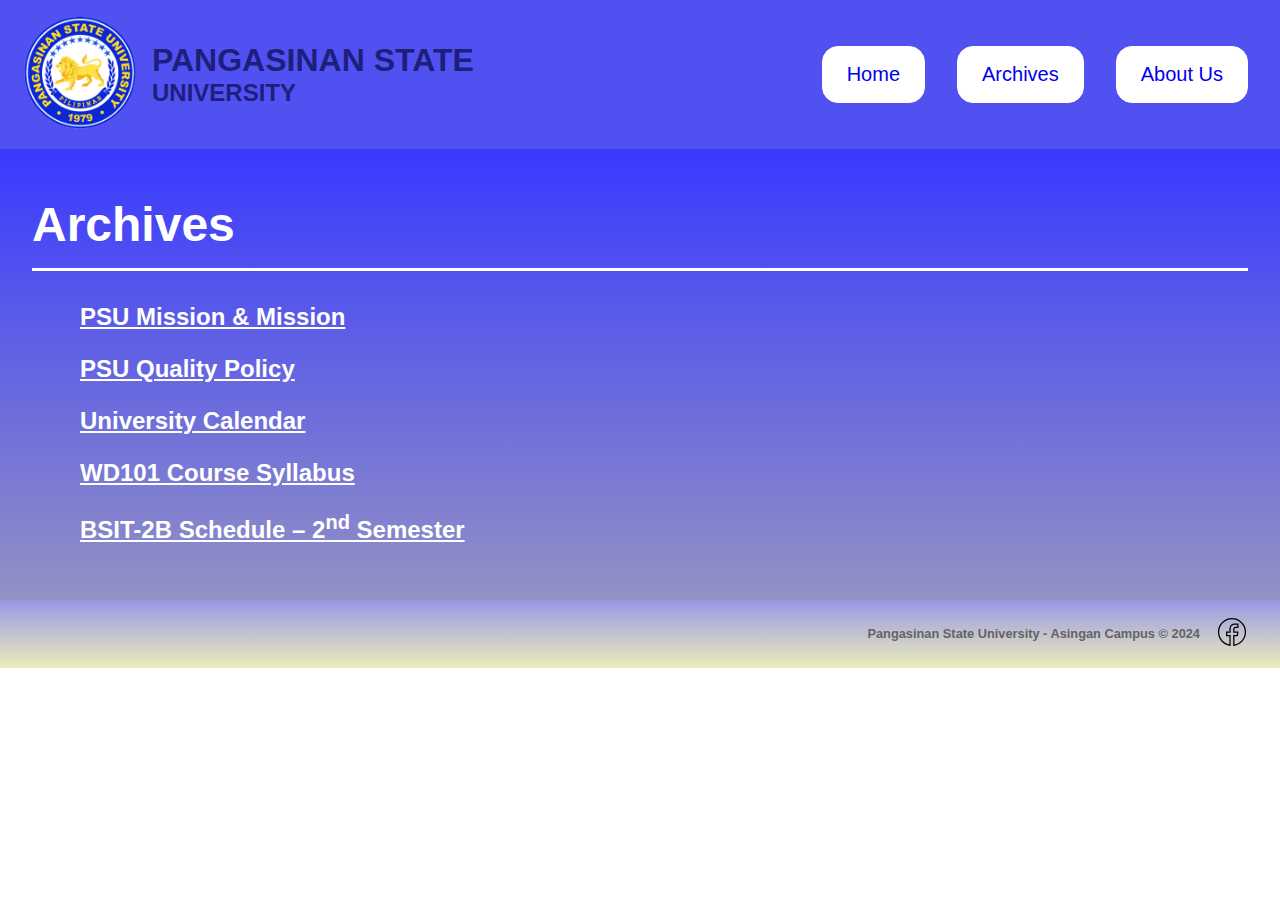
<file: src/archive.html>
<!DOCTYPE html>
<html lang="en">
<head>
    <meta charset="UTF-8">
    <meta name="viewport" content="width=device-width, initial-scale=1.0">
    <title>Archives</title>
    <link rel="stylesheet" href="../styles/style.css">
    <link rel="stylesheet" href="../styles/header.css">
    <link rel="stylesheet" href="../styles/footer.css">
    <link rel="stylesheet" href="../styles/main-body.css">
    <link rel="stylesheet" href="../styles/archive-mixin-styles.css">
</head>
<body>
    <header>
        <div id="psu-logo">
            <div id="logo">
                <img src="../img/Pangasinan_State_University_logo.png" alt="University Logo">
            </div>
            <div id="logo-label">
                <h1>PANGASINAN STATE</h1>
                <h2>UNIVERSITY</h2>
            </div>
        </div>
        <div id="nav-list">
            <nav>
                <ul>
                    <li><a href="../index.html">Home</a></li>
                    <li><a href="#">Archives</a></li>
                    <li><a href="./Developer Simple Resume/index.html">About Us</a></li>
                </ul>
            </nav>
        </div>
    </header>
    <main class="main-section-details">
        <section id="archive-section">
            <div id="archive-header" class="underline-container">
                <h2>Archives</h2>
            </div>
            <div id="body-archive">
                <ul>
                    <li><h3><a href="./PSU Mission-Vision/index.html">PSU Mission &amp; Mission</a></h3></li>
                    <li><h3><a href="./PSU Quality Policy/index.html">PSU Quality Policy</a></h3></li>
                    <li><h3><a href="./University Calendar/index.html">University Calendar</a></h3></li>
                    <li><h3><a href="WD101 Course Syllabus/index.html">WD101 Course Syllabus</a></h3></li>
                    <li><h3><a href="BSIT-2B Schedule 2nd Sem/index.html">BSIT-2B Schedule &ndash; 2<sup>nd</sup> Semester</a></h3></li>
                </ul>
            </div>
        </section>
    </main>
    <footer>
        <div class="fake-credits">
            <h2>Pangasinan State University &dash; Asingan Campus &#169; 2024</h2>
            <a href="https://www.facebook.com/psuasinganofficial" target="_blank"><img src="../svg/fb.svg"></a>
        </div>
    </footer>
</body>
</html>
</file>
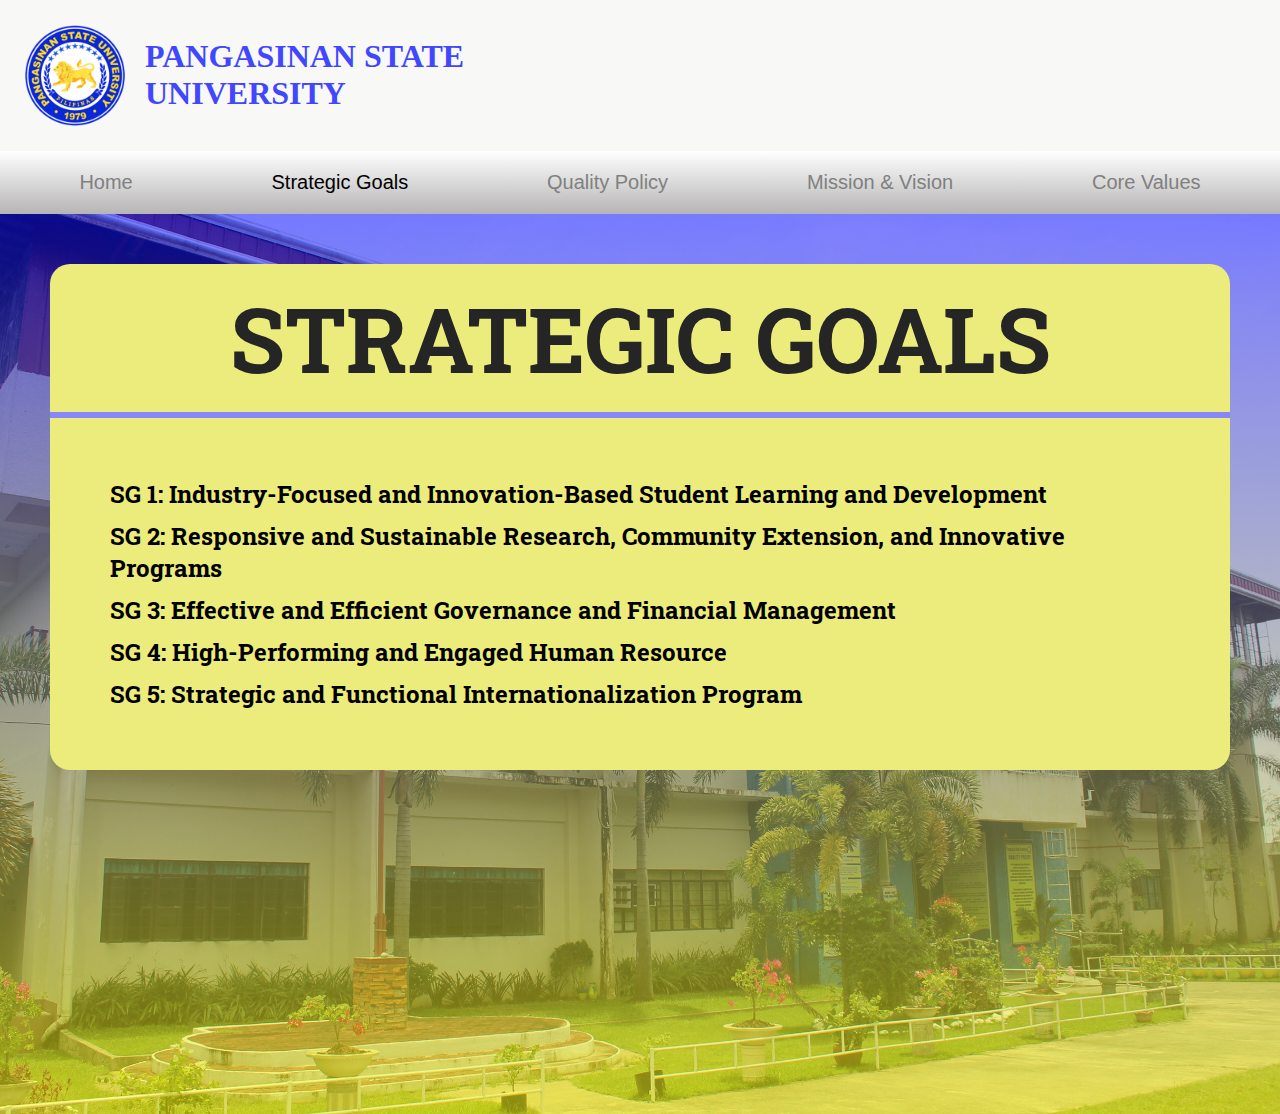
<file: src/PSU Quality Policy/src/strategic-goals.html>
<!DOCTYPE html>
<html lang="en">
    <head>
        <meta charset="UTF-8">
        <meta name="viewport" content="width=device-width, initial-scale=1.0">
        <title>Strategic Goals</title>
        <link rel="stylesheet" href="./../styles/header.css">
        <link rel="stylesheet" href="./../styles/container-style.css">
        <link rel="stylesheet" href="./../styles/strategic-goals.css">
    </head>
    <body>
        <header>
            <div id="university-logo">
                <a href="./../index.html">
                    <img src="./../img/Pangasinan_State_University_logo.png"
                    alt="PSU Logo">
                    <div id="headers">
                            <h1>PANGASINAN STATE</h1>
                            <h1>UNIVERSITY</h1>                        
                    </div>
                </a>
            </div>
            <nav>
                <ul id="nav-list">
                    <li><a href="./../index.html">Home</a></li>
                    <li>Strategic Goals</li>
                    <li><a href="./quality-policy.html">Quality Policy</a></li>
                    <li><a href="./mission-and-vision.html">Mission & Vision</a></li>
                    <li><a href="./core-values.html">Core Values</a></li>
                </ul>
            </nav>
        </header>
        <section>
            <div class="section-container">
                <div class="container">
                    <div class="header-container">
                        <h1>STRATEGIC GOALS<h1>
                    </div>
                    <hr class="diagonal">
                    <div class="details">
                        <h2>SG 1: Industry-Focused and Innovation-Based Student Learning and Development</h2>
                        <h2>SG 2: Responsive and Sustainable Research, Community Extension, and Innovative Programs</h2>
                        <h2>SG 3: Effective and Efficient Governance and Financial Management</h2>
                        <h2>SG 4: High-Performing and Engaged Human Resource</h2>
                        <h2>SG 5: Strategic and Functional Internationalization Program</h2>
                    </div>
                </div>
            </div>
        </section>
    </body>
</html>
</file>
<file: styles/header.css>
#logo-label, #nav-list a {
    font-family: Arial, Ubuntu, Helvetica, sans-serif;
}

header {
    padding: var(--normal-size);
    background-color: var(--primary-blue);
}

header, #psu-logo, #nav-list ul {
    display: flex;
}

#psu-logo > div {
    margin: auto 8px;
}

#psu-logo {
    flex: 1 1;
}

#logo img {
    width: 7em;
}

#nav-list ul {
    list-style: none;
}

#nav-list li {
    text-align: center;
    border: solid var(--white) 1px;
    margin: var(--normal-size);
    padding: var(--normal-size) var(--medium-normal-size);
    border-radius: var(--normal-size);
    background-color: var(--white);
    width: auto;
}

#nav-list {
    margin: auto var(--null-value);
}

#nav-list a {
    text-decoration: none;
    font-size: var(--semi-normal-size);
}

#logo-label {
    color: var(--secondary-blue);
    margin: auto var(--null-value);
}

@media screen and (max-width: 1048px) {
    #nav-list, #logo-label {
        font-size: 0.75em;
    }

    #psu-logo img {
        width: 5em;
    }
}

@media screen and (max-width: 810px) {
    #nav-list, #logo-label {
        font-size: var(--mini-size);
    }

    #psu-logo img {
        width: 3em;
    }
}

@media screen and (max-width: 555px) {
    #nav-list, #logo-label {
        font-size: 0.40em;
    }

    #psu-logo img {
        width: var(--large-size);
    }
}

@media screen and (max-width: 466px) {
    #nav-list, #logo-label {
        font-size: 0.25em;
    }

    #psu-logo img {
        width: calc(var(--large-size) + var(--mini-size));
    }
}
</file>
<file: styles/style.css>
* {
    margin: var(--null-value);
    padding: var(--null-value);
}

:root {
    --white: #fff;
    --secondary-blue: #1e1e7d;
    --primary-blue: #5151f1;
    --normal-size: 1em;
    --semi-normal-size: 1.25em;
    --medium-normal-size: 1.5em;
    --large-size: 2em;
    --null-value: 0;
    --mini-size: 0.5em;
}

.underline-container {
    border: solid var(--white);
    border-top: var(--null-value);
    border-left: var(--null-value);
    border-right: var(--null-value);
    padding: var(--mini-size) var(--null-value);
    margin-bottom: var(--normal-size);
}
</file>
<file: styles/banner.css>
#banner-background {
    background-image: linear-gradient(rgba(255, 255, 255, 0.5), rgba(235, 235, 235, .75)), url("../img/university-building.jpg");
    width: 100%;
    height: 50%;
    background-repeat: no-repeat;
    background-position: center;
    background-size: cover;
    display: flex;
    font-family: "Tauri", sans-serif;
}


#banner-image img {
    width: 45em;
    margin: var(--null-value) 20px;
}

#banner-image, #banner-label {
    flex: 1 1;
}

#banner-label {
    display: flex;
    flex-direction: column;
    text-align: right;
    margin: auto;
    margin-right: var(--large-size);
}

#banner-label hr {
    width: auto;
    border: solid var(--white);
}

#header-label h1 {
    font-size: calc(var(--large-size) + var(--large-size));
}

#label {
    margin: 5.25em var(--null-value);
}

#sub-label {
    font-size: var(--medium-normal-size);
}

#sub-label h2, #sub-label h3 {
    margin: var(--mini-size) var(--null-value);
}

#source-label {
    background-color: var(--white);

    padding: var(--normal-size);
    flex: 1 1;
}

#source-label hr {
    margin: var(--mini-size) var(--null-value);
    border: solid black;
}


@media screen and (max-width: 1330px) {
    #header-label h1 {
        font-size: calc(var(--large-size) + var(--normal-size));
    }
    #sub-label h3, #sub-label h2 {
        font-size: 1em;
        margin: var(--null-value);
    }
    #label {
        margin: 6em var(--null-value);
    }
    #banner-image img {
        width: 40em;
    }
}

@media screen and (max-width: 1196px) {
    #header-label h1 {
        font-size: var(--large-size);
    }
    #banner-image {
        text-align: center;
        margin: auto;
    }
    #banner-image img {
        width: 30em;
    }
    #label {
        margin: calc(var(--large-size) + var(--large-size)) var(--null-value);
    }
}

@media screen and (max-width: 1048px) {
    #source-label h2 {
        font-size: var(--semi-normal-size);
    }
    #source-label h3 {
        font-size: var(--normal-size);
    }
    #source-label hr, #header-label hr {
        border-width: 2px;
    }
    #label {
        margin: 4.5em var(--null-value);
    }
}

@media screen and (max-width: 928px) {
    #banner-image img {
        width: 25em;
    }
    #sub-label {
        font-size: var(--normal-size);
    }
    #label {
        margin: 2em 0;
    }
}

@media screen and (max-width: 810px) {
    #header-label h1 {
        font-size: 1.5em;
    }
    #label hr, #source-label hr {
        border-width: 1px;
    }
    #source-label h2 {
        font-size: 1.1em;
    }
    #source-label h3 {
        font-size: .7em;
    }
    #banner-image img {
        width: 19em;
    }
    #sub-label {
        font-size: var(--mini-size);
    }

    #label {
        margin: 1.6em var(--null-value);
    }
}

@media screen and (max-width: 704px) {
    #header-label h1 {
        font-size: var(--normal-size);
    }
    #sub-label h3, #sub-label h2 {
        font-size: 0.4em;
    }
    #source-label h2 {
        font-size: 0.7em;
    }
    #source-label h3 {
        font-size: 0.5em;
    }
    #banner-image img {
        width: 15em;
    }
    #label {
        margin: 1.2em var(--null-value);
    }
}

@media screen and (max-width: 555px) {
    #header-label h1 {
        font-size: 0.8em;
    }
    #sub-label h3, #sub-label h2 {
        font-size: 0.3em;
    }
    #source-label h2 {
        font-size: var(--normal-size);
    }
    #source-label h3 {
        font-size: 0.3em;
    }
    #banner-image img {
        width: 13em;
    }
    #label {
        margin: 1.1em var(--null-value);
    }
}

@media screen and (max-width: 466px) {
    #header-label h1 {
        font-size: 0.6em;
    }
    #sub-label h3, #sub-label h2 {
        font-size: 0.2em;
    }
    #source-label h2 {
        font-size: 0.4em;
    }
    #source-label h3 {
        font-size: 0.3em;
    }
    #source-label {
        padding: var(--medium-normal-size);
    }
    #banner-image img {
        width: 11em;
    }
    #banner-label {
        margin-right: var(--normal-size);
    }
}

@media screen and (max-width: 325px) {
    #banner-image img {
        width: 10em;
    }
    #source-label {
        padding: 0.3em;
    }
    #label {
        margin: var(--normal-size) var(--null-value);
    }
}
</file>
<file: styles/main-body.css>
.main-section-details {
    padding: var(--large-size);
    background-image: linear-gradient(to bottom, var(--primary-blue), #9292c4);
}

.main-section-details img {
    width: 20em;
}

td#label {
    width: 20em;
    padding: 5em 5em;
    text-align: justify;
    font-size: 1.5em;
    color: var(--white);
    font-family: Impact, Haettenschweiler, 'Arial Narrow Bold', sans-serif;
}

td#label h2, #article-header h2 {
    font-family: Arial, Helvetica, sans-serif;
}

td#label p{
    font-family: 'Segoe UI', Tahoma, Geneva, Verdana, sans-serif;
}


#article-header h2 {
    text-align: right;
    font-size: var(--large-size);
    color: var(--white);
}

#article-list a {
    text-decoration: var(--white) underline;
    color: rgb(237, 235, 235);
    font-size: 1.2em;
}

#article-list a:hover {
    color: rgb(182, 182, 182);
}

#article-list li {
    margin: var(--normal-size) 0;
}


@media screen and (max-width: 1330px) {
    #article-list a {
        font-size: var(--normal-size);
    }   
    #article-header h2 {
        font-size: var(--medium-normal-size);
    }
    td#label {
        font-size: var(--medium-normal-size);
    }
}

@media screen and (max-width: 1048px) {
    .main-section-details img {
        width: 15em;
    }
    td#label {
        font-size: 0.8em
    }
    #article-list a {
        font-size: 0.8em;
    }
}

@media screen and (max-width: 928px) {
    #article-header h2 {
        font-size: var(--normal-size);
    }
}

@media screen and (max-width: 810px) {
    .main-section-details img {
        width: 10em;
    }
    td#label {
        font-size: 0.6em;
    }
}

@media screen and (max-width: 704px) {
    .main-section-details img {
        width: 6em;
    }
    #article-list a {
        font-size: 0.4em;
    }
    #article-header h2 {
        font-size: 0.7em;
    }
}

@media screen and (max-width: 555px) {
    td#label {
        font-size: 0.4em;
    }
}

@media screen and (max-width: 466px) {
    .main-section-details img {
        width: 5em;
    }
}
</file>
<file: styles/footer.css>
.fake-credits {
    text-align: right;
    padding: var(--normal-size);
    background-image: linear-gradient(to bottom, #9898e5, rgb(237, 237, 186));
    font-family:'Trebuchet MS', 'Lucida Sans Unicode', 'Lucida Grande', 'Lucida Sans', Arial, sans-serif;
    display: flex;
    justify-content: right;
}

.fake-credits h2 {
    color: rgb(100, 99, 99);
    font-size: 0.8em;
    margin: auto var(--null-value);
}

.fake-credits img {
    margin: auto var(--normal-size);
    width: var(--large-size);
}

@media screen and (max-width: 810px) {
    .fake-credits img {
        width: var(--normal-size);
    }
    .fake-credits h2 {
        font-size: 0.4em;
    }
}

@media screen and (max-width: 466px) {
    .fake-credits h2 {
        font-size: var(--mini-size);
    }
}
</file>
<file: src/Developer Simple Resume/styles/style.css>
body {
    margin: 0px;
    font-family: Arial, Helvetica, sans-serif;
    background-color: rgb(228, 221, 221);
    padding: 0px 20%;
}

#resume {
    font-size: 30px;
    text-align: center;
}

h2 {
    font-size: 15px;
}

.border {
    background-color: rgb(232, 232, 232);
    box-shadow: 5px 6px 5px 5px rgb(210, 206, 206);
    border: solid rgb(231, 229, 229) 2px;
    margin: 60px 0px;
}

.smooth-border {
    border-radius: 10px;
}

#header-profile {
    padding: 10px 5%;
    display: flex;
    border-radius: 100px;
}

#image {
    margin: auto 0px;
}

#image img {
    width: 150px;
    border-radius: 10px;
}

#header-information h2 {
    margin: 2px 0px;
}

#header-information {
    margin: auto 0px;
}

#image, #header-information {
    padding: 0px 20px;
}

.title-details h2 {
    font-size: 20px;
    color:rgb(57, 54, 54);
    text-shadow: 2px 2px rgb(160, 149, 149);
}

.details {
    display: flex;
    flex-direction: row;
}

.details-spacing {
    padding: 40px;
}

.info {
    padding: 0px 5px;
}

.row {
    display: block;
}

.spacing {
    margin: 10px 0px;
}

.tight-headers h2 {
    margin: 2px;
}

.list-details li {
    margin: 10px 0px;
}

@media screen and (max-width: 873px) {
    body {
        padding: 0px;
        width: 873px;
    }

    h2, li, h1 {
        font-size: 100%;
    }

    #header-profile,
    .details-spacing {
        margin: 60px auto;
        width: 468px;
    }
}
</file>
<file: src/PSU Mission-Vision/styles/header.css>
/*
    NOTE: ALL OF THE HTML ARE USING THIS STYLE
*/


* {
    margin: 0px;
    padding: 0px;
}

#university-logo {
    padding: 20px;
    display: flex;
    margin: auto;
    background-color: rgb(248, 248, 247);
}

#university-logo img {
    width: 100px;
    margin: auto 0px;
    padding: 5px;
}

#university-logo a {
    text-decoration: none;
    display: flex;
}

#headers {
    margin: auto 15px;
}

#headers h1 {
    margin: 0px;
    color: rgb(64, 71, 255);
}

#sub-headers {
    display: flex;
}

#sub-headers > h2 {
    color: rgb(64, 71, 255);
    margin: auto;
    margin-left: 10px;
}

#nav-list {
    background-image: linear-gradient(white, rgb(182, 180, 180));
    margin: 0px;
    list-style-type: none;
    display: flex;
    color: white;
    padding: 20px 10px;
}

#nav-list a {
    text-decoration: none;
    color: gray;
    
}

#nav-list li {
    margin: auto;
    color: black;
    cursor: default;
}

#nav-list a,
#nav-list li {
    font-family:'Segoe UI', Tahoma, Geneva, Verdana, sans-serif;
    font-size: 20px;
}

#nav-list a:hover {
    color:black
}

#nav-list a:active {
    color: gray;
}


@media screen and (min-width: 320px) and (max-width:768px) {
    #university-logo img {
        width: 15%;
    }
    
    #headers h1 {
        font-size: 100%;
    }

    #nav-list a,
    #nav-list li {
        font-size: 90%;
        text-align: center;
        flex: 1;
    }
}
</file>
<file: src/PSU Mission-Vision/styles/container-style.css>
@import url("https://fonts.googleapis.com/css?family=Roboto+Slab");

/*
    NOTE: ALL OF THE HTML ARE LINKED THIS STYLE
*/

section {
    background-image: linear-gradient(rgba(0, 0, 255, 0.5), rgba(255, 255, 0, 0.5)), url("./../img/asingan.jpg");
    background-position: center;
    background-size: cover;
    background-position: no-repeat;
}


.header-container {
    color: rgb(37, 37, 37);
    font-family: "Roboto Slab", "Segoe UI", Arial, sans-serif;
    font-size: 5vh;
    margin: 15px;
}


.container {
    background-color: rgb(236, 236, 125);
    display: flex;
    flex-direction: column;
    text-align: center;
    border-radius: 20px;
}


.diagonal {
    margin: 15px 0px;
    border-width: 5px;
    border: solid rgb(135, 135, 252) 3px;
    margin: 0px;
}

.details {
    margin: auto;
    font-family: "Roboto Slab", "Segoe UI", Arial, sans-serif;
    padding: 50px;
}

.sub-details {
    display: flex;
    text-align: left;
    margin: 30px 0px;
}


.section-container {
    margin: auto;
}
</file>
<file: src/PSU Mission-Vision/styles/mission-vision.css>
section {
    height: 75vh;
}

#mission, #vision {
    flex: 1 1;
}

.section-container {
    display: flex;
}

.container {
    margin: 40px;
}

@media screen and (max-width:768px) {
    #vision-mission {
        flex-direction: column;
        padding: 5%;
    }

   #mission, #vision {
        margin: 5%;
        width: 307px;
   }

   .header-container {
        font-size: 100%;
   }

   .details {
        font-size: 70%;
        padding: 5%;
   }

   section {
        height: 88vh;
   }
}

@media screen and (min-width: 769px){
    .details {
        font-size: 80%;
        word-wrap: break-word;
    }

    .header-container {
        font-size: 25px;
    }

    section {
        height: 100vh;
    }
}

@media screen and (max-width: 426px) {
    section {
        height: 170vh;
    }
}
</file>
<file: src/WD101 Course Syllabus/styles/header.css>
* {
    margin: 0px;
    padding: 0px;
    font-family: Arial, Helvetica, sans-serif;
}

#background-header {
    display: flex;
    padding: 20px;
    background-color: rgb(81, 81, 241);
    justify-content: center;
}

#background-header > * {
    padding: 0px 9px;
}

#psu-logo {
    width: 100px;
}

#logo-label {
    margin: auto 0px;
}

#logo-label h1, #logo-label h2 {
    color: rgb(30, 30, 125);
}

#logo-label h3 {
    margin: 3px 0px;
    color: rgb(255, 255, 112);
}
</file>
<file: src/WD101 Course Syllabus/styles/styles.css>
.no-padding {
    padding: 0px !important;
}

.no-border-radius {
    border-radius: 0px !important;
}

#type {
    display: flex;
    flex-direction: row;
}

#type div {
    display: flex;
    border: none;
    flex: 1 1;
    margin: auto 0px;
}

#type div * {
    padding: 0px 5px;
}

.no-list-dot {
    list-style-type: none;
}

.t-row ol {
    margin: 1em 3em;
}

.no-text-wrapping {
    text-wrap: nowrap;
}

.w-table-header-style,
.w-table-header-style > td {
    border: solid #2389cd 2px !important;
    background-color: rgb(120, 193, 241);
}

/* rgb(120, 193, 241) */

.no-list-type {
    list-style-type: none;
}
</file>
<file: src/WD101 Course Syllabus/styles/section.css>
.container {
    border-radius: 20px 20px 0px 0px;
    overflow: hidden;
    margin: 50px;
}

.table-container {
    margin: 50px 10px;
}

.t-header {
    padding: 20px;
    background-color: rgb(120, 193, 241);
}

.t-header h2 {
    text-align: center;
}

.details {
    padding: 50px;
    border: solid black 1px;
    border-radius: 0px 0px 20px 20px;
    border-top: 0px;
    text-align: justify;
}

.literal-table table, .literal-table tr, .literal-table td {
    border-collapse: collapse;
    border: solid black 2px;
    text-align: justify;
}

.literal-table td, .literal-table tr {
    padding: 15px;
}

.literal-table table {
    margin: auto;
}

.details p {
    font-size: 20px;
}

.details li {
    margin: 10px 0px;
}

.t-row {
    display: flex;
}

.t-row > div {
    border: solid black 1px;
    flex: 1 1;
    padding: 20px;
}

#section-header {
    text-align: center;
    margin: 30px 0px;
}

#section-header h1 {
    font-size: 30px;
}

#section-header h3 {
    font-weight: lighter;
}
</file>
<file: styles/archive-mixin-styles.css>
.main-section-details {
    background-image: linear-gradient(to bottom, #3939ff, #9292c4);
}

#archive-header, #body-archive h3 {
    font-family: Arial, Helvetica, sans-serif;
}

#archive-header {
    color: var(--white);
    font-size: 2em;
}

#body-archive a {
    text-decoration: underline var(--white);
    color: var(--white);
}

#body-archive ul {
    list-style: none;
}

#body-archive li {
    margin: var(--null-value) 3em;
}

#body-archive a:hover {
    color: rgb(198, 197, 197);
    text-decoration: underline rgb(198, 197, 197);
}

#body-archive h3 {
    margin: var(--normal-size) var(--null-value);
    font-size: var(--medium-normal-size);
}

@media screen and (max-width: 810px) {
    #archive-header {
        font-size: var(--medium-normal-size);
    }
    #body-archive h3 {
        font-size: var(--normal-size);
    }
}

@media screen and (max-width: 555px) {
    #archive-header {
        font-size: var(--normal-size);
    }
    #body-archive h3 {
        font-size: 0.6em;
    }
    #body-archive li {
        margin: var(--null-value) var(--normal-size);
    }
}
</file>
<file: src/PSU Quality Policy/styles/header.css>
/*
    NOTE: ALL OF THE HTML ARE USING THIS STYLE
*/


* {
    margin: 0px;
    padding: 0px;
}

#university-logo {
    padding: 20px;
    display: flex;
    margin: auto;
    background-color: rgb(248, 248, 247);
}

#university-logo img {
    width: 100px;
    margin: auto 0px;
    padding: 5px;
}

#university-logo a {
    text-decoration: none;
    display: flex;
}

#headers {
    margin: auto 15px;
}

#headers h1 {
    margin: 0px;
    color: rgb(64, 71, 255);
}

#sub-headers {
    display: flex;
}

#sub-headers > h2 {
    color: rgb(64, 71, 255);
    margin: auto;
    margin-left: 10px;
}

#nav-list {
    background-image: linear-gradient(white, rgb(182, 180, 180));
    margin: 0px;
    list-style-type: none;
    display: flex;
    color: white;
    padding: 20px 10px;
}

#nav-list a {
    text-decoration: none;
    color: gray;
    
}

#nav-list li {
    margin: auto;
    color: black;
    cursor: default;
}

#nav-list a,
#nav-list li {
    font-family:'Segoe UI', Tahoma, Geneva, Verdana, sans-serif;
    font-size: 20px;
}

#nav-list a:hover {
    color:black
}

#nav-list a:active {
    color: gray;
}


@media screen and (min-width: 320px) and (max-width:768px) {
    #university-logo img {
        width: 15%;
    }
    
    #headers h1 {
        font-size: 100%;
    }

    #nav-list a,
    #nav-list li {
        font-size: 90%;
        text-align: center;
        flex: 1;
    }
}
</file>
<file: src/PSU Quality Policy/styles/container-style.css>
@import url("https://fonts.googleapis.com/css?family=Roboto+Slab");

/*
    NOTE: ALL OF THE HTML ARE LINKED THIS STYLE
*/

section {
    background-image: linear-gradient(rgba(0, 0, 255, 0.5), rgba(255, 255, 0, 0.5)), url("./../img/asingan.jpg");
    background-position: center;
    background-size: cover;
    background-position: no-repeat;
}


.header-container {
    color: rgb(37, 37, 37);
    font-family: "Roboto Slab", "Segoe UI", Arial, sans-serif;
    font-size: 5vh;
    margin: 15px;
}


.container {
    background-color: rgb(236, 236, 125);
    display: flex;
    flex-direction: column;
    text-align: center;
    border-radius: 20px;
}


.diagonal {
    margin: 15px 0px;
    border-width: 5px;
    border: solid rgb(135, 135, 252) 3px;
    margin: 0px;
}

.details {
    margin: auto;
    font-family: "Roboto Slab", "Segoe UI", Arial, sans-serif;
    padding: 50px;
}

.sub-details {
    display: flex;
    text-align: left;
    margin: 30px 0px;
}


.section-container {
    margin: auto;
}
</file>
<file: src/PSU Quality Policy/styles/strategic-goals.css>
section {
    height: 100vh;
}

.section-container {
    padding: 50px;
}

.details h2 {
    text-align: left;
    margin: 10px;
}

@media screen and (min-width: 320px) and (max-width: 768px) {
    .details {
        padding: 10px;
    }

    .header-container {
        font-size: 100%;
    }
    
    .details h2 {
        font-size: 100%;
    }

}
</file>
